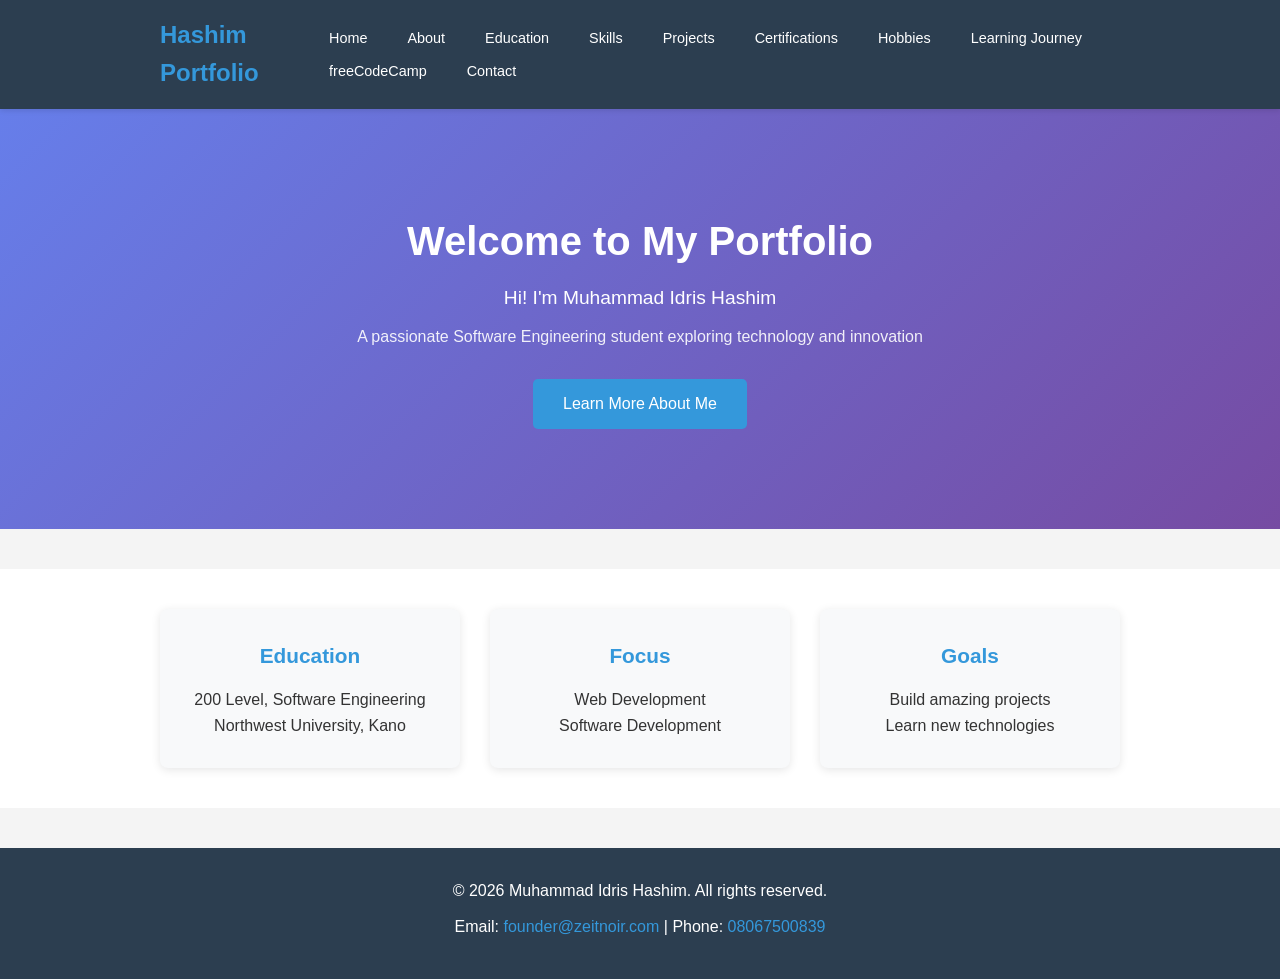
<file: index.html>
<!DOCTYPE html>
<html lang="en">
<head>
    <meta charset="UTF-8">
    <meta name="viewport" content="width=device-width, initial-scale=1.0">
    <title>Muhammad Idris Hashim - Personal Portfolio</title>
    <link rel="stylesheet" href="styles.css">
</head>
<body>
    <!-- Navigation Bar -->
    <nav class="navbar">
        <div class="container">
            <div class="logo">Hashim Portfolio</div>
            <ul class="nav-links">
                <li><a href="index.html">Home</a></li>
                <li><a href="about.html">About</a></li>
                <li><a href="education.html">Education</a></li>
                <li><a href="skills.html">Skills</a></li>
                <li><a href="projects.html">Projects</a></li>
                <li><a href="certifications.html">Certifications</a></li>
                <li><a href="hobbies.html">Hobbies</a></li>
                <li><a href="learning-journey.html">Learning Journey</a></li>
                <li><a href="freecodcamp.html">freeCodeCamp</a></li>
                <li><a href="contact.html">Contact</a></li>
            </ul>
        </div>
    </nav>

    <!-- Hero Section -->
    <section class="hero">
        <div class="container">
            <h1>Welcome to My Portfolio</h1>
            <p>Hi! I'm Muhammad Idris Hashim</p>
            <p class="subtitle">A passionate Software Engineering student exploring technology and innovation</p>
            <a href="about.html" class="btn">Learn More About Me</a>
        </div>
    </section>

    <!-- Quick Info Section -->
    <section class="quick-info">
        <div class="container">
            <div class="info-card">
                <h3>Education</h3>
                <p>200 Level, Software Engineering</p>
                <p>Northwest University, Kano</p>
            </div>
            <div class="info-card">
                <h3>Focus</h3>
                <p>Web Development</p>
                <p>Software Development</p>
            </div>
            <div class="info-card">
                <h3>Goals</h3>
                <p>Build amazing projects</p>
                <p>Learn new technologies</p>
            </div>
        </div>
    </section>

    <!-- Footer -->
    <footer>
        <div class="container">
            <p>&copy; 2026 Muhammad Idris Hashim. All rights reserved.</p>
            <p>Email: <a href="mailto:founder@zeitnoir.com">founder@zeitnoir.com</a> | Phone: <a href="tel:08067500839">08067500839</a></p>
        </div>
    </footer>
</body>
</html>
</file>
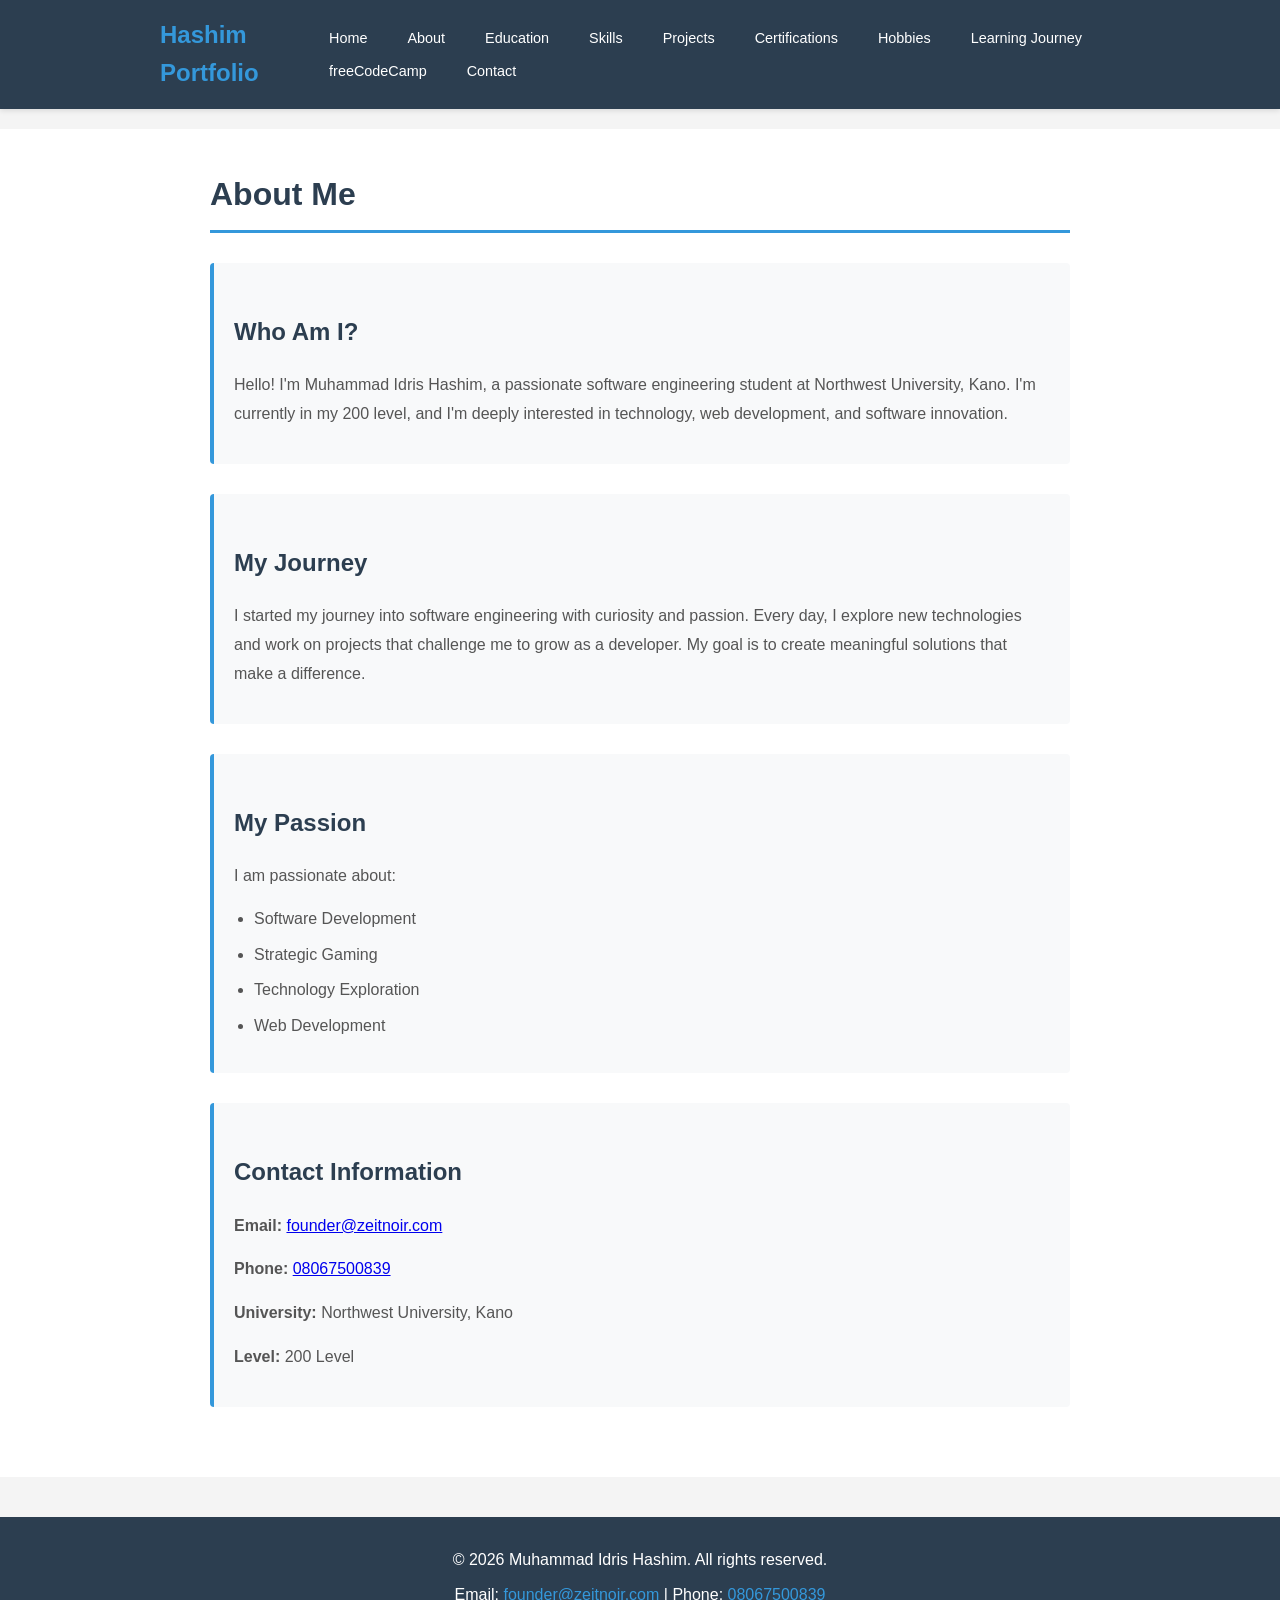
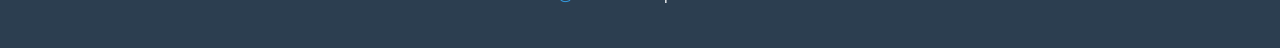
<file: about.html>
<!DOCTYPE html>
<html lang="en">
<head>
    <meta charset="UTF-8">
    <meta name="viewport" content="width=device-width, initial-scale=1.0">
    <title>About Me - Muhammad Idris Hashim</title>
    <link rel="stylesheet" href="styles.css">
</head>
<body>
    <!-- Navigation Bar -->
    <nav class="navbar">
        <div class="container">
            <div class="logo">Hashim Portfolio</div>
            <ul class="nav-links">
                <li><a href="index.html">Home</a></li>
                <li><a href="about.html">About</a></li>
                <li><a href="education.html">Education</a></li>
                <li><a href="skills.html">Skills</a></li>
                <li><a href="projects.html">Projects</a></li>
                <li><a href="certifications.html">Certifications</a></li>
                <li><a href="hobbies.html">Hobbies</a></li>
                <li><a href="learning-journey.html">Learning Journey</a></li>
                <li><a href="freecodcamp.html">freeCodeCamp</a></li>
                <li><a href="contact.html">Contact</a></li>
            </ul>
        </div>
    </nav>

    <!-- Main Content -->
    <section class="content">
        <div class="container">
            <h1>About Me</h1>
            
            <div class="about-section">
                <h2>Who Am I?</h2>
                <p>Hello! I'm Muhammad Idris Hashim, a passionate software engineering student at Northwest University, Kano. I'm currently in my 200 level, and I'm deeply interested in technology, web development, and software innovation.</p>
            </div>

            <div class="about-section">
                <h2>My Journey</h2>
                <p>I started my journey into software engineering with curiosity and passion. Every day, I explore new technologies and work on projects that challenge me to grow as a developer. My goal is to create meaningful solutions that make a difference.</p>
            </div>

            <div class="about-section">
                <h2>My Passion</h2>
                <p>I am passionate about:</p>
                <ul>
                    <li>Software Development</li>
                    <li>Strategic Gaming</li>
                    <li>Technology Exploration</li>
                    <li>Web Development</li>
                </ul>
            </div>

            <div class="about-section">
                <h2>Contact Information</h2>
                <p><strong>Email:</strong> <a href="mailto:founder@zeitnoir.com">founder@zeitnoir.com</a></p>
                <p><strong>Phone:</strong> <a href="tel:08067500839">08067500839</a></p>
                <p><strong>University:</strong> Northwest University, Kano</p>
                <p><strong>Level:</strong> 200 Level</p>
            </div>
        </div>
    </section>

    <!-- Footer -->
    <footer>
        <div class="container">
            <p>&copy; 2026 Muhammad Idris Hashim. All rights reserved.</p>
            <p>Email: <a href="mailto:founder@zeitnoir.com">founder@zeitnoir.com</a> | Phone: <a href="tel:08067500839">08067500839</a></p>
        </div>
    </footer>
</body>
</html>
</file>
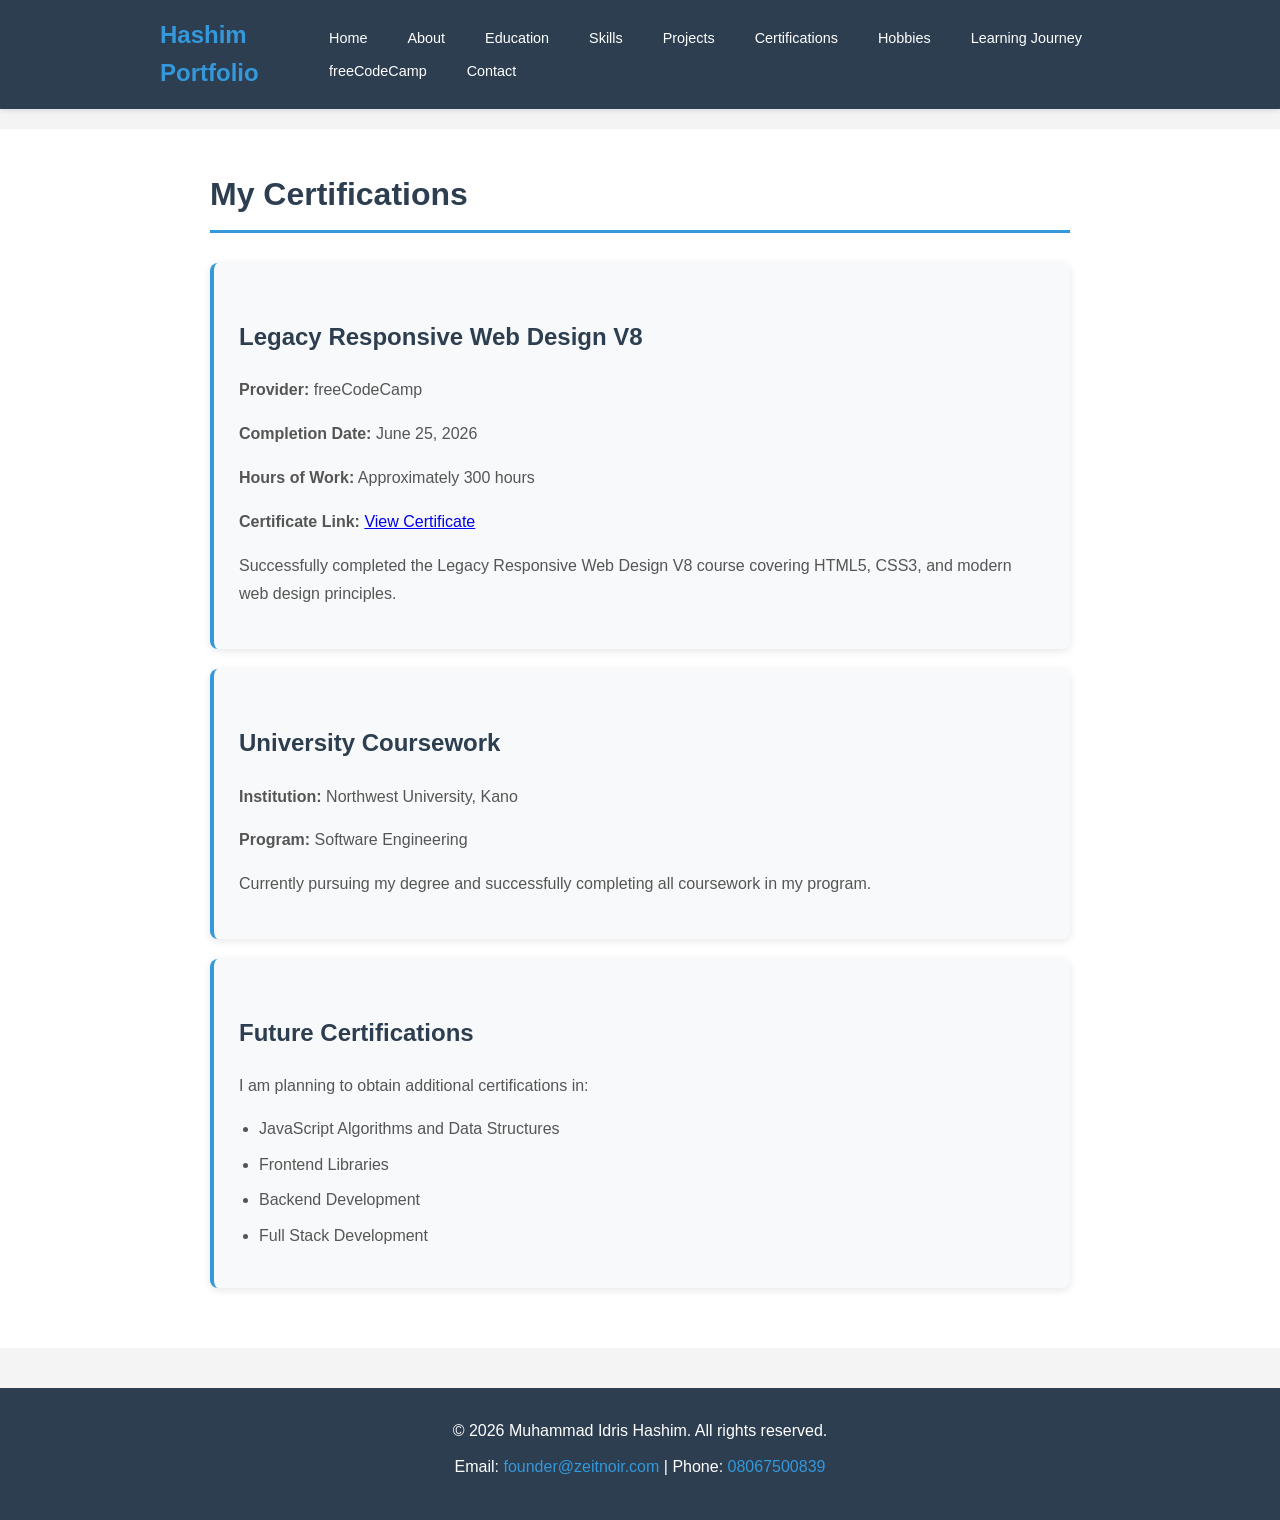
<file: certifications.html>
<!DOCTYPE html>
<html lang="en">
<head>
    <meta charset="UTF-8">
    <meta name="viewport" content="width=device-width, initial-scale=1.0">
    <title>Certifications - Muhammad Idris Hashim</title>
    <link rel="stylesheet" href="styles.css">
</head>
<body>
    <!-- Navigation Bar -->
    <nav class="navbar">
        <div class="container">
            <div class="logo">Hashim Portfolio</div>
            <ul class="nav-links">
                <li><a href="index.html">Home</a></li>
                <li><a href="about.html">About</a></li>
                <li><a href="education.html">Education</a></li>
                <li><a href="skills.html">Skills</a></li>
                <li><a href="projects.html">Projects</a></li>
                <li><a href="certifications.html">Certifications</a></li>
                <li><a href="hobbies.html">Hobbies</a></li>
                <li><a href="learning-journey.html">Learning Journey</a></li>
                <li><a href="freecodcamp.html">freeCodeCamp</a></li>
                <li><a href="contact.html">Contact</a></li>
            </ul>
        </div>
    </nav>

    <!-- Main Content -->
    <section class="content">
        <div class="container">
            <h1>My Certifications</h1>
            
            <div class="cert-card">
                <h2>Legacy Responsive Web Design V8</h2>
                <p><strong>Provider:</strong> freeCodeCamp</p>
                <p><strong>Completion Date:</strong> June 25, 2026</p>
                <p><strong>Hours of Work:</strong> Approximately 300 hours</p>
                <p><strong>Certificate Link:</strong> <a href="https://freecodecamp.org/certification/muhammad_hashim/responsive-web-design" target="_blank">View Certificate</a></p>
                <p>Successfully completed the Legacy Responsive Web Design V8 course covering HTML5, CSS3, and modern web design principles.</p>
            </div>

            <div class="cert-card">
                <h2>University Coursework</h2>
                <p><strong>Institution:</strong> Northwest University, Kano</p>
                <p><strong>Program:</strong> Software Engineering</p>
                <p>Currently pursuing my degree and successfully completing all coursework in my program.</p>
            </div>

            <div class="cert-card">
                <h2>Future Certifications</h2>
                <p>I am planning to obtain additional certifications in:</p>
                <ul>
                    <li>JavaScript Algorithms and Data Structures</li>
                    <li>Frontend Libraries</li>
                    <li>Backend Development</li>
                    <li>Full Stack Development</li>
                </ul>
            </div>
        </div>
    </section>

    <!-- Footer -->
    <footer>
        <div class="container">
            <p>&copy; 2026 Muhammad Idris Hashim. All rights reserved.</p>
            <p>Email: <a href="mailto:founder@zeitnoir.com">founder@zeitnoir.com</a> | Phone: <a href="tel:08067500839">08067500839</a></p>
        </div>
    </footer>
</body>
</html>
</file>
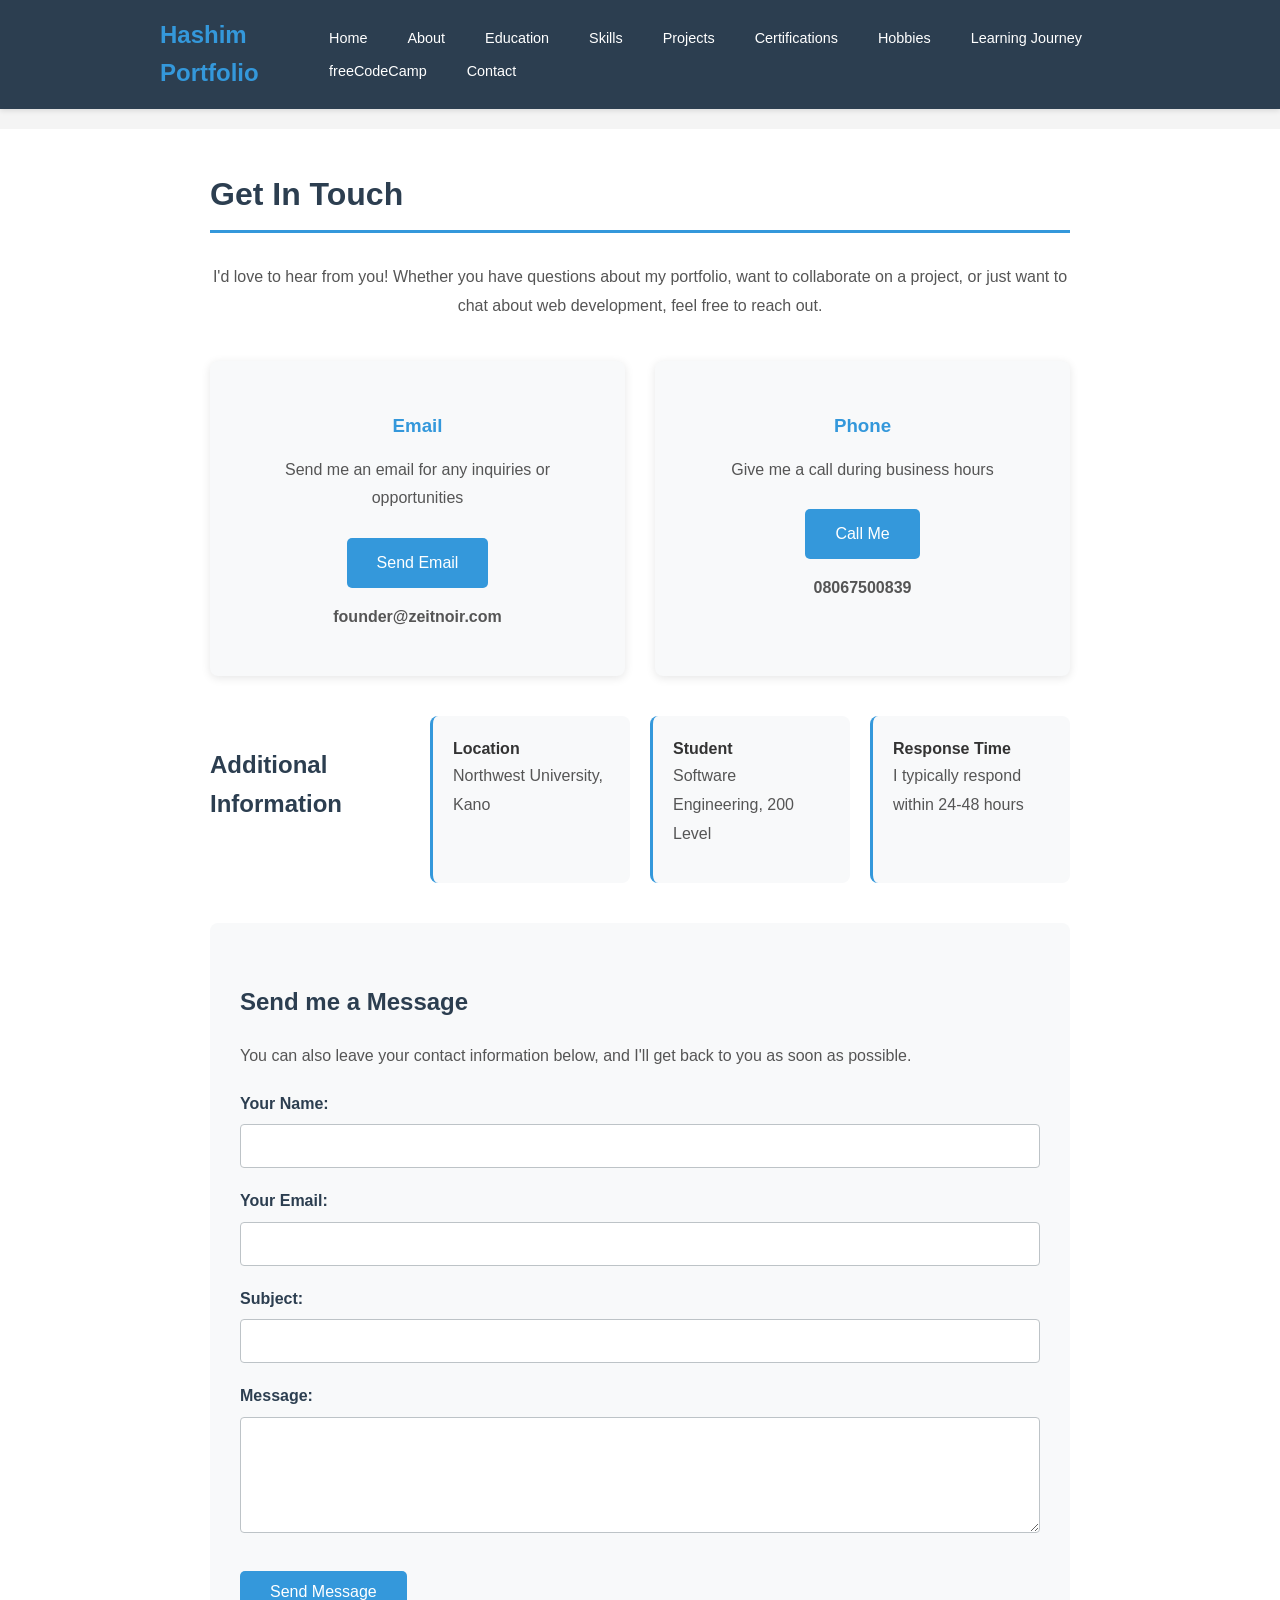
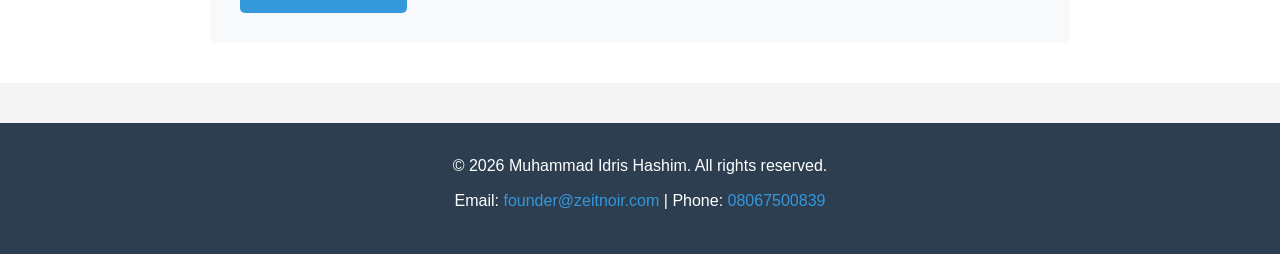
<file: contact.html>
<!DOCTYPE html>
<html lang="en">
<head>
    <meta charset="UTF-8">
    <meta name="viewport" content="width=device-width, initial-scale=1.0">
    <title>Contact Me - Muhammad Idris Hashim</title>
    <link rel="stylesheet" href="styles.css">
</head>
<body>
    <!-- Navigation Bar -->
    <nav class="navbar">
        <div class="container">
            <div class="logo">Hashim Portfolio</div>
            <ul class="nav-links">
                <li><a href="index.html">Home</a></li>
                <li><a href="about.html">About</a></li>
                <li><a href="education.html">Education</a></li>
                <li><a href="skills.html">Skills</a></li>
                <li><a href="projects.html">Projects</a></li>
                <li><a href="certifications.html">Certifications</a></li>
                <li><a href="hobbies.html">Hobbies</a></li>
                <li><a href="learning-journey.html">Learning Journey</a></li>
                <li><a href="freecodcamp.html">freeCodeCamp</a></li>
                <li><a href="contact.html">Contact</a></li>
            </ul>
        </div>
    </nav>

    <!-- Main Content -->
    <section class="content">
        <div class="container">
            <h1>Get In Touch</h1>
            
            <div class="contact-intro">
                <p>I'd love to hear from you! Whether you have questions about my portfolio, want to collaborate on a project, or just want to chat about web development, feel free to reach out.</p>
            </div>

            <div class="contact-methods">
                <div class="contact-method">
                    <h3>Email</h3>
                    <p>Send me an email for any inquiries or opportunities</p>
                    <a href="mailto:founder@zeitnoir.com" class="btn">Send Email</a>
                    <p class="contact-detail">founder@zeitnoir.com</p>
                </div>

                <div class="contact-method">
                    <h3>Phone</h3>
                    <p>Give me a call during business hours</p>
                    <a href="tel:08067500839" class="btn">Call Me</a>
                    <p class="contact-detail">08067500839</p>
                </div>
            </div>

            <div class="contact-info">
                <h2>Additional Information</h2>
                <div class="info-item">
                    <h4>Location</h4>
                    <p>Northwest University, Kano</p>
                </div>
                <div class="info-item">
                    <h4>Student</h4>
                    <p>Software Engineering, 200 Level</p>
                </div>
                <div class="info-item">
                    <h4>Response Time</h4>
                    <p>I typically respond within 24-48 hours</p>
                </div>
            </div>

            <div class="contact-form-section">
                <h2>Send me a Message</h2>
                <p>You can also leave your contact information below, and I'll get back to you as soon as possible.</p>
                <form class="contact-form">
                    <div class="form-group">
                        <label for="name">Your Name:</label>
                        <input type="text" id="name" name="name" required>
                    </div>
                    
                    <div class="form-group">
                        <label for="email">Your Email:</label>
                        <input type="email" id="email" name="email" required>
                    </div>
                    
                    <div class="form-group">
                        <label for="subject">Subject:</label>
                        <input type="text" id="subject" name="subject" required>
                    </div>
                    
                    <div class="form-group">
                        <label for="message">Message:</label>
                        <textarea id="message" name="message" rows="5" required></textarea>
                    </div>
                    
                    <button type="submit" class="btn">Send Message</button>
                </form>
            </div>
        </div>
    </section>

    <!-- Footer -->
    <footer>
        <div class="container">
            <p>&copy; 2026 Muhammad Idris Hashim. All rights reserved.</p>
            <p>Email: <a href="mailto:founder@zeitnoir.com">founder@zeitnoir.com</a> | Phone: <a href="tel:08067500839">08067500839</a></p>
        </div>
    </footer>
</body>
</html>
</file>
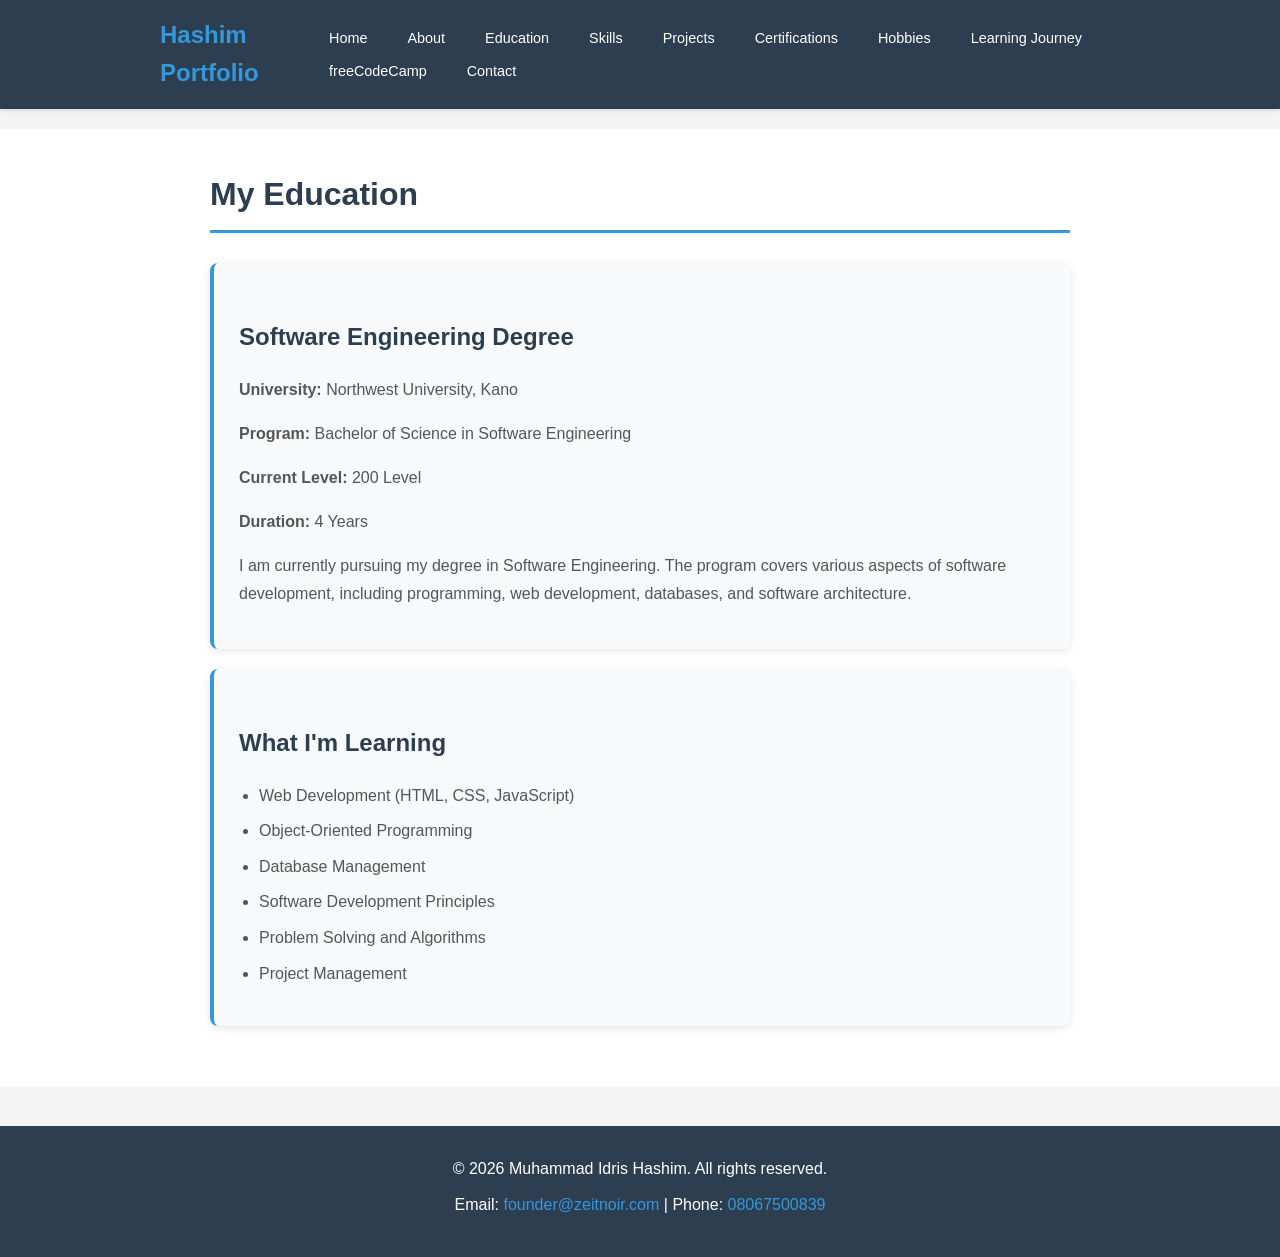
<file: education.html>
<!DOCTYPE html>
<html lang="en">
<head>
    <meta charset="UTF-8">
    <meta name="viewport" content="width=device-width, initial-scale=1.0">
    <title>Education - Muhammad Idris Hashim</title>
    <link rel="stylesheet" href="styles.css">
</head>
<body>
    <!-- Navigation Bar -->
    <nav class="navbar">
        <div class="container">
            <div class="logo">Hashim Portfolio</div>
            <ul class="nav-links">
                <li><a href="index.html">Home</a></li>
                <li><a href="about.html">About</a></li>
                <li><a href="education.html">Education</a></li>
                <li><a href="skills.html">Skills</a></li>
                <li><a href="projects.html">Projects</a></li>
                <li><a href="certifications.html">Certifications</a></li>
                <li><a href="hobbies.html">Hobbies</a></li>
                <li><a href="learning-journey.html">Learning Journey</a></li>
                <li><a href="freecodcamp.html">freeCodeCamp</a></li>
                <li><a href="contact.html">Contact</a></li>
            </ul>
        </div>
    </nav>

    <!-- Main Content -->
    <section class="content">
        <div class="container">
            <h1>My Education</h1>
            
            <div class="education-card">
                <h2>Software Engineering Degree</h2>
                <p><strong>University:</strong> Northwest University, Kano</p>
                <p><strong>Program:</strong> Bachelor of Science in Software Engineering</p>
                <p><strong>Current Level:</strong> 200 Level</p>
                <p><strong>Duration:</strong> 4 Years</p>
                <p class="description">I am currently pursuing my degree in Software Engineering. The program covers various aspects of software development, including programming, web development, databases, and software architecture.</p>
            </div>

            <div class="education-card">
                <h2>What I'm Learning</h2>
                <ul>
                    <li>Web Development (HTML, CSS, JavaScript)</li>
                    <li>Object-Oriented Programming</li>
                    <li>Database Management</li>
                    <li>Software Development Principles</li>
                    <li>Problem Solving and Algorithms</li>
                    <li>Project Management</li>
                </ul>
            </div>
        </div>
    </section>

    <!-- Footer -->
    <footer>
        <div class="container">
            <p>&copy; 2026 Muhammad Idris Hashim. All rights reserved.</p>
            <p>Email: <a href="mailto:founder@zeitnoir.com">founder@zeitnoir.com</a> | Phone: <a href="tel:08067500839">08067500839</a></p>
        </div>
    </footer>
</body>
</html>
</file>
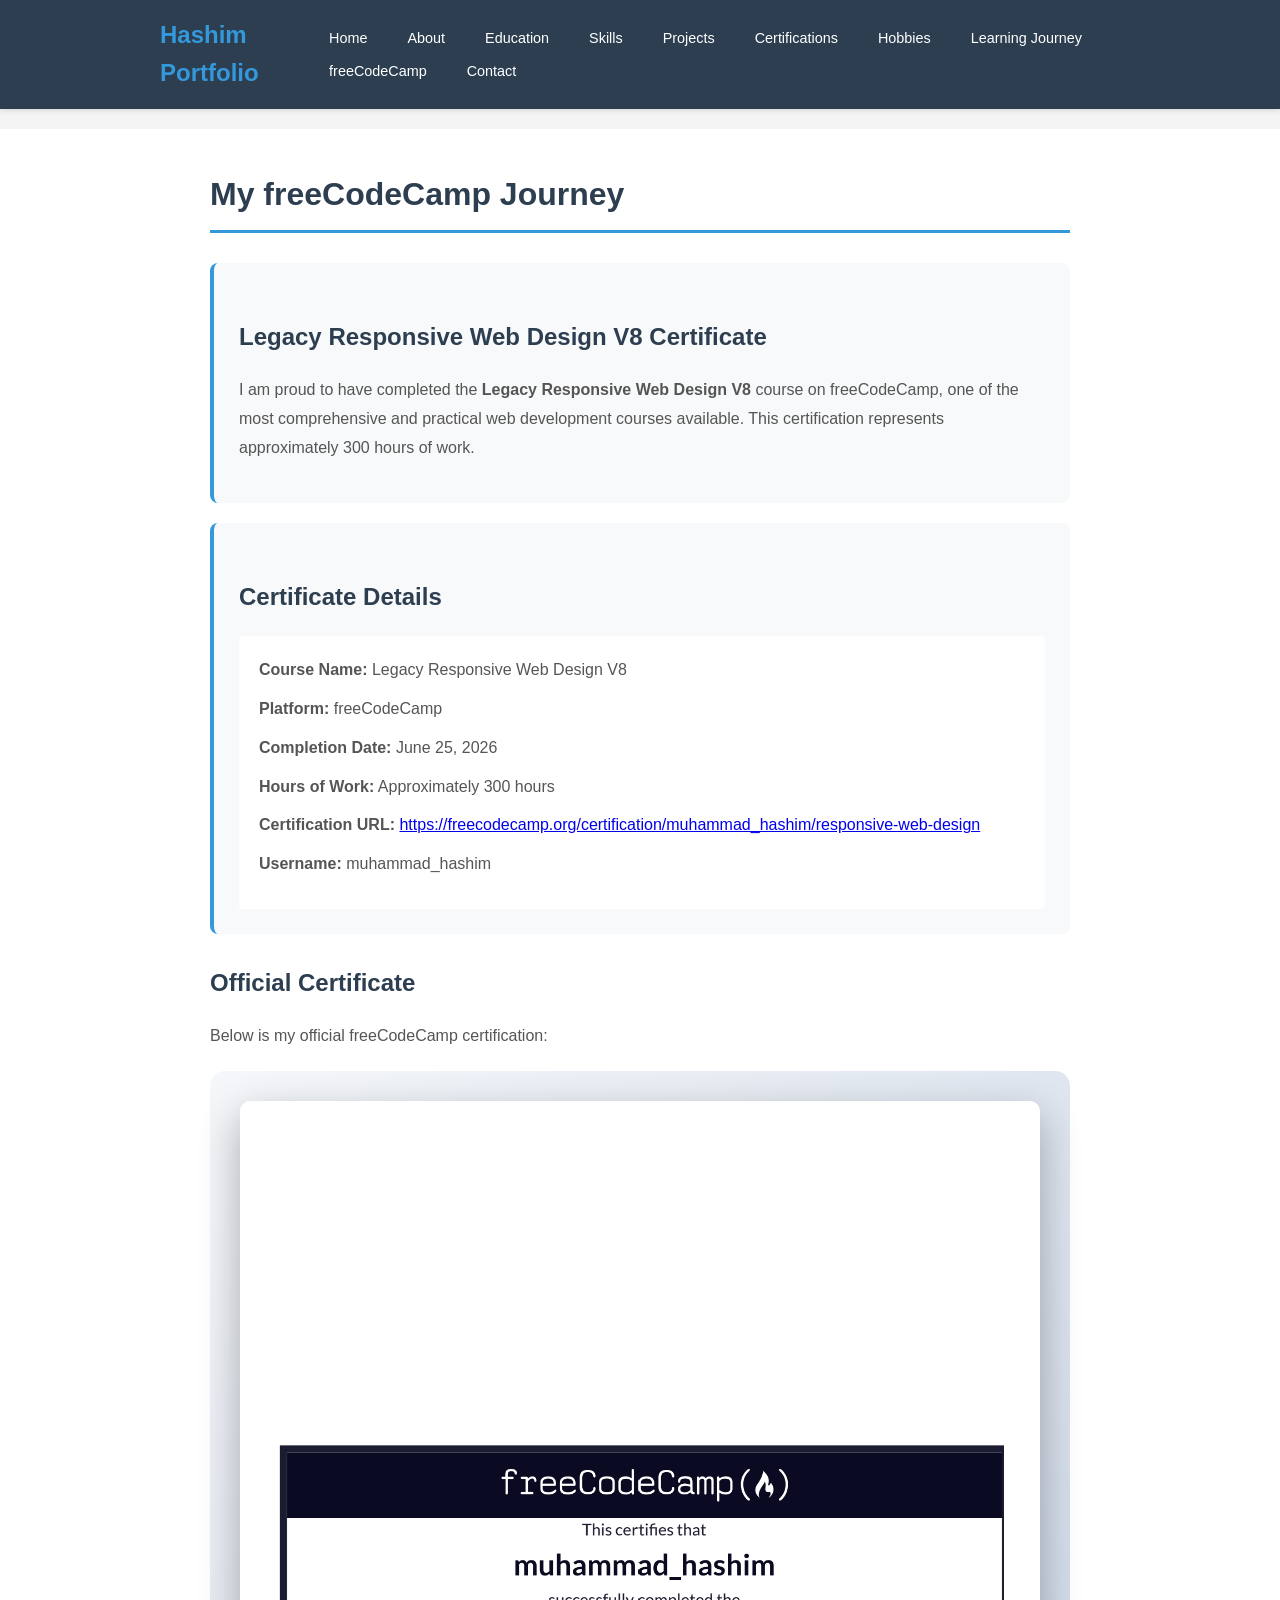
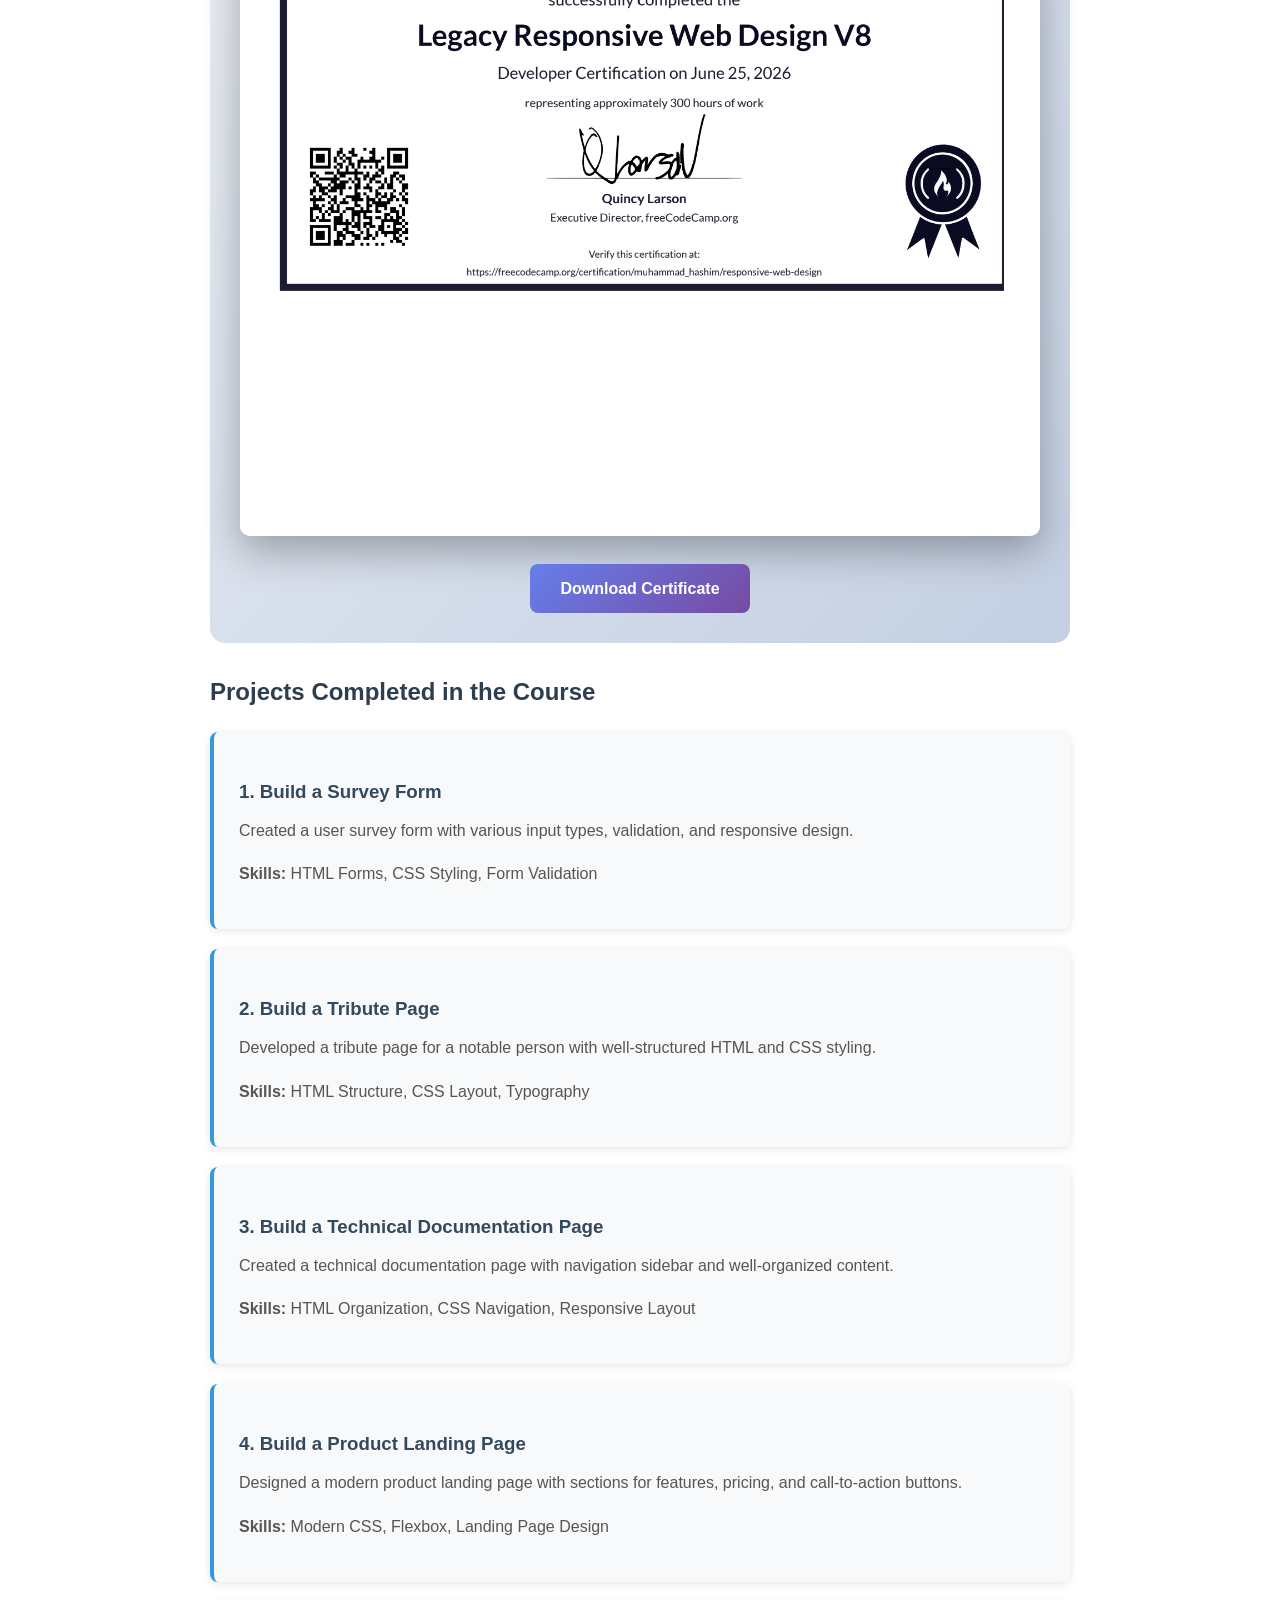
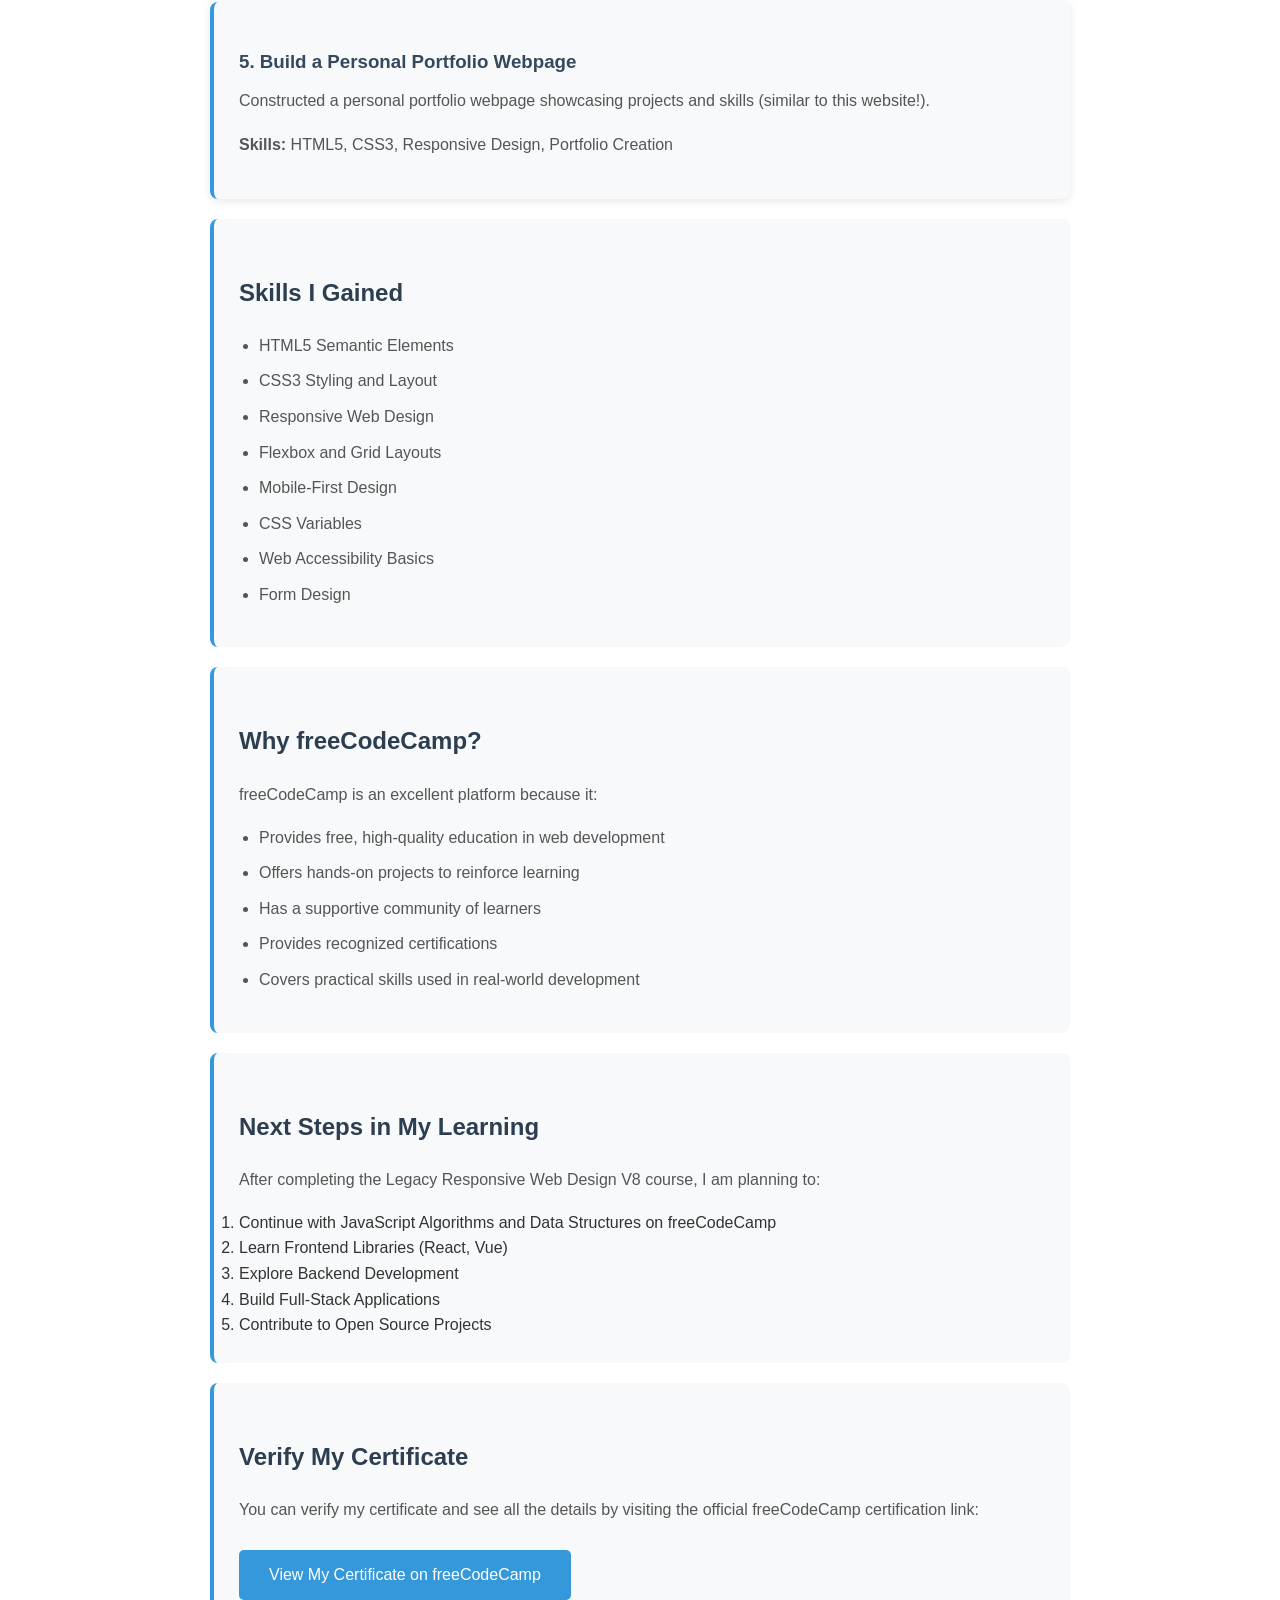
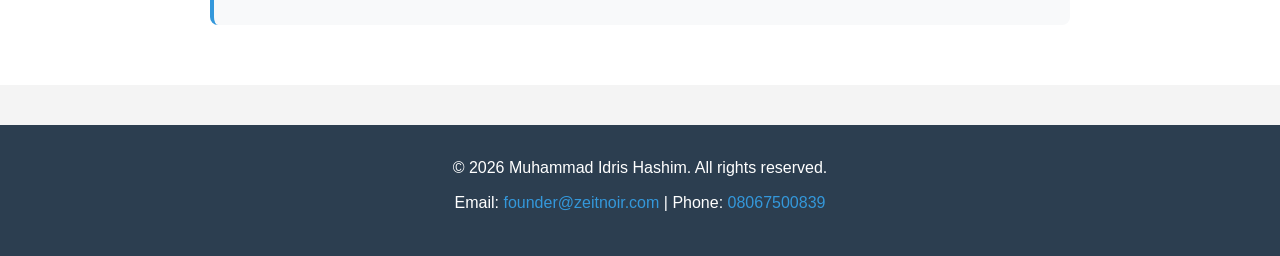
<file: freecodcamp.html>
<!DOCTYPE html>
<html lang="en">
<head>
    <meta charset="UTF-8">
    <meta name="viewport" content="width=device-width, initial-scale=1.0">
    <title>freeCodeCamp Certificate - Muhammad Idris Hashim</title>
    <link rel="stylesheet" href="styles.css">
    <style>
        .certificate-wrapper {
            background: linear-gradient(135deg, #f5f7fa 0%, #c3cfe2 100%);
            padding: 30px;
            border-radius: 15px;
            margin: 20px 0;
            text-align: center;
        }

        .certificate-image {
            max-width: 100%;
            height: auto;
            border-radius: 10px;
            box-shadow: 0 15px 40px rgba(0, 0, 0, 0.3);
            transition: transform 0.3s ease;
        }

        .certificate-image:hover {
            transform: scale(1.02);
        }

        .certificate-download {
            margin-top: 20px;
        }

        .download-btn {
            display: inline-block;
            padding: 12px 30px;
            background: linear-gradient(135deg, #667eea 0%, #764ba2 100%);
            color: white;
            text-decoration: none;
            border-radius: 8px;
            font-weight: 600;
            transition: all 0.3s ease;
        }

        .download-btn:hover {
            transform: translateY(-2px);
            box-shadow: 0 5px 15px rgba(102, 126, 234, 0.4);
        }
    </style>
</head>
<body>
    <!-- Navigation Bar -->
    <nav class="navbar">
        <div class="container">
            <div class="logo">Hashim Portfolio</div>
            <ul class="nav-links">
                <li><a href="index.html">Home</a></li>
                <li><a href="about.html">About</a></li>
                <li><a href="education.html">Education</a></li>
                <li><a href="skills.html">Skills</a></li>
                <li><a href="projects.html">Projects</a></li>
                <li><a href="certifications.html">Certifications</a></li>
                <li><a href="hobbies.html">Hobbies</a></li>
                <li><a href="learning-journey.html">Learning Journey</a></li>
                <li><a href="freecodcamp.html">freeCodeCamp</a></li>
                <li><a href="contact.html">Contact</a></li>
            </ul>
        </div>
    </nav>

    <!-- Main Content -->
    <section class="content">
        <div class="container">
            <h1>My freeCodeCamp Journey</h1>
            
            <div class="freecodecamp-intro">
                <h2>Legacy Responsive Web Design V8 Certificate</h2>
                <p>I am proud to have completed the <strong>Legacy Responsive Web Design V8</strong> course on freeCodeCamp, one of the most comprehensive and practical web development courses available. This certification represents approximately 300 hours of work.</p>
            </div>

            <div class="certificate-section">
                <h2>Certificate Details</h2>
                <div class="cert-details">
                    <p><strong>Course Name:</strong> Legacy Responsive Web Design V8</p>
                    <p><strong>Platform:</strong> freeCodeCamp</p>
                    <p><strong>Completion Date:</strong> June 25, 2026</p>
                    <p><strong>Hours of Work:</strong> Approximately 300 hours</p>
                    <p><strong>Certification URL:</strong> <a href="https://freecodecamp.org/certification/muhammad_hashim/responsive-web-design" target="_blank">https://freecodecamp.org/certification/muhammad_hashim/responsive-web-design</a></p>
                    <p><strong>Username:</strong> muhammad_hashim</p>
                </div>
            </div>

            <div class="certificate-image-section">
                <h2>Official Certificate</h2>
                <p>Below is my official freeCodeCamp certification:</p>
                <div class="certificate-wrapper">
                    <img src="certificate.jpg" alt="freeCodeCamp Legacy Responsive Web Design V8 Developer Certificate" class="certificate-image">
                    <div class="certificate-download">
                        <a href="certificate.jpg" download="Muhammad_Idris_Hashim_freeCodeCamp_Certificate.jpg" class="download-btn">Download Certificate</a>
                    </div>
                </div>
            </div>

            <div class="projects-completed">
                <h2>Projects Completed in the Course</h2>
                
                <div class="course-project">
                    <h3>1. Build a Survey Form</h3>
                    <p>Created a user survey form with various input types, validation, and responsive design.</p>
                    <p><strong>Skills:</strong> HTML Forms, CSS Styling, Form Validation</p>
                </div>

                <div class="course-project">
                    <h3>2. Build a Tribute Page</h3>
                    <p>Developed a tribute page for a notable person with well-structured HTML and CSS styling.</p>
                    <p><strong>Skills:</strong> HTML Structure, CSS Layout, Typography</p>
                </div>

                <div class="course-project">
                    <h3>3. Build a Technical Documentation Page</h3>
                    <p>Created a technical documentation page with navigation sidebar and well-organized content.</p>
                    <p><strong>Skills:</strong> HTML Organization, CSS Navigation, Responsive Layout</p>
                </div>

                <div class="course-project">
                    <h3>4. Build a Product Landing Page</h3>
                    <p>Designed a modern product landing page with sections for features, pricing, and call-to-action buttons.</p>
                    <p><strong>Skills:</strong> Modern CSS, Flexbox, Landing Page Design</p>
                </div>

                <div class="course-project">
                    <h3>5. Build a Personal Portfolio Webpage</h3>
                    <p>Constructed a personal portfolio webpage showcasing projects and skills (similar to this website!).</p>
                    <p><strong>Skills:</strong> HTML5, CSS3, Responsive Design, Portfolio Creation</p>
                </div>
            </div>

            <div class="skills-gained">
                <h2>Skills I Gained</h2>
                <ul>
                    <li>HTML5 Semantic Elements</li>
                    <li>CSS3 Styling and Layout</li>
                    <li>Responsive Web Design</li>
                    <li>Flexbox and Grid Layouts</li>
                    <li>Mobile-First Design</li>
                    <li>CSS Variables</li>
                    <li>Web Accessibility Basics</li>
                    <li>Form Design</li>
                </ul>
            </div>

            <div class="why-freecodecamp">
                <h2>Why freeCodeCamp?</h2>
                <p>freeCodeCamp is an excellent platform because it:</p>
                <ul>
                    <li>Provides free, high-quality education in web development</li>
                    <li>Offers hands-on projects to reinforce learning</li>
                    <li>Has a supportive community of learners</li>
                    <li>Provides recognized certifications</li>
                    <li>Covers practical skills used in real-world development</li>
                </ul>
            </div>

            <div class="next-steps">
                <h2>Next Steps in My Learning</h2>
                <p>After completing the Legacy Responsive Web Design V8 course, I am planning to:</p>
                <ol>
                    <li>Continue with JavaScript Algorithms and Data Structures on freeCodeCamp</li>
                    <li>Learn Frontend Libraries (React, Vue)</li>
                    <li>Explore Backend Development</li>
                    <li>Build Full-Stack Applications</li>
                    <li>Contribute to Open Source Projects</li>
                </ol>
            </div>

            <div class="certificate-view">
                <h2>Verify My Certificate</h2>
                <p>You can verify my certificate and see all the details by visiting the official freeCodeCamp certification link:</p>
                <a href="https://freecodecamp.org/certification/muhammad_hashim/responsive-web-design" target="_blank" class="btn">View My Certificate on freeCodeCamp</a>
            </div>
        </div>
    </section>

    <!-- Footer -->
    <footer>
        <div class="container">
            <p>&copy; 2026 Muhammad Idris Hashim. All rights reserved.</p>
            <p>Email: <a href="mailto:founder@zeitnoir.com">founder@zeitnoir.com</a> | Phone: <a href="tel:08067500839">08067500839</a></p>
        </div>
    </footer>
</body>
</html>
</file>
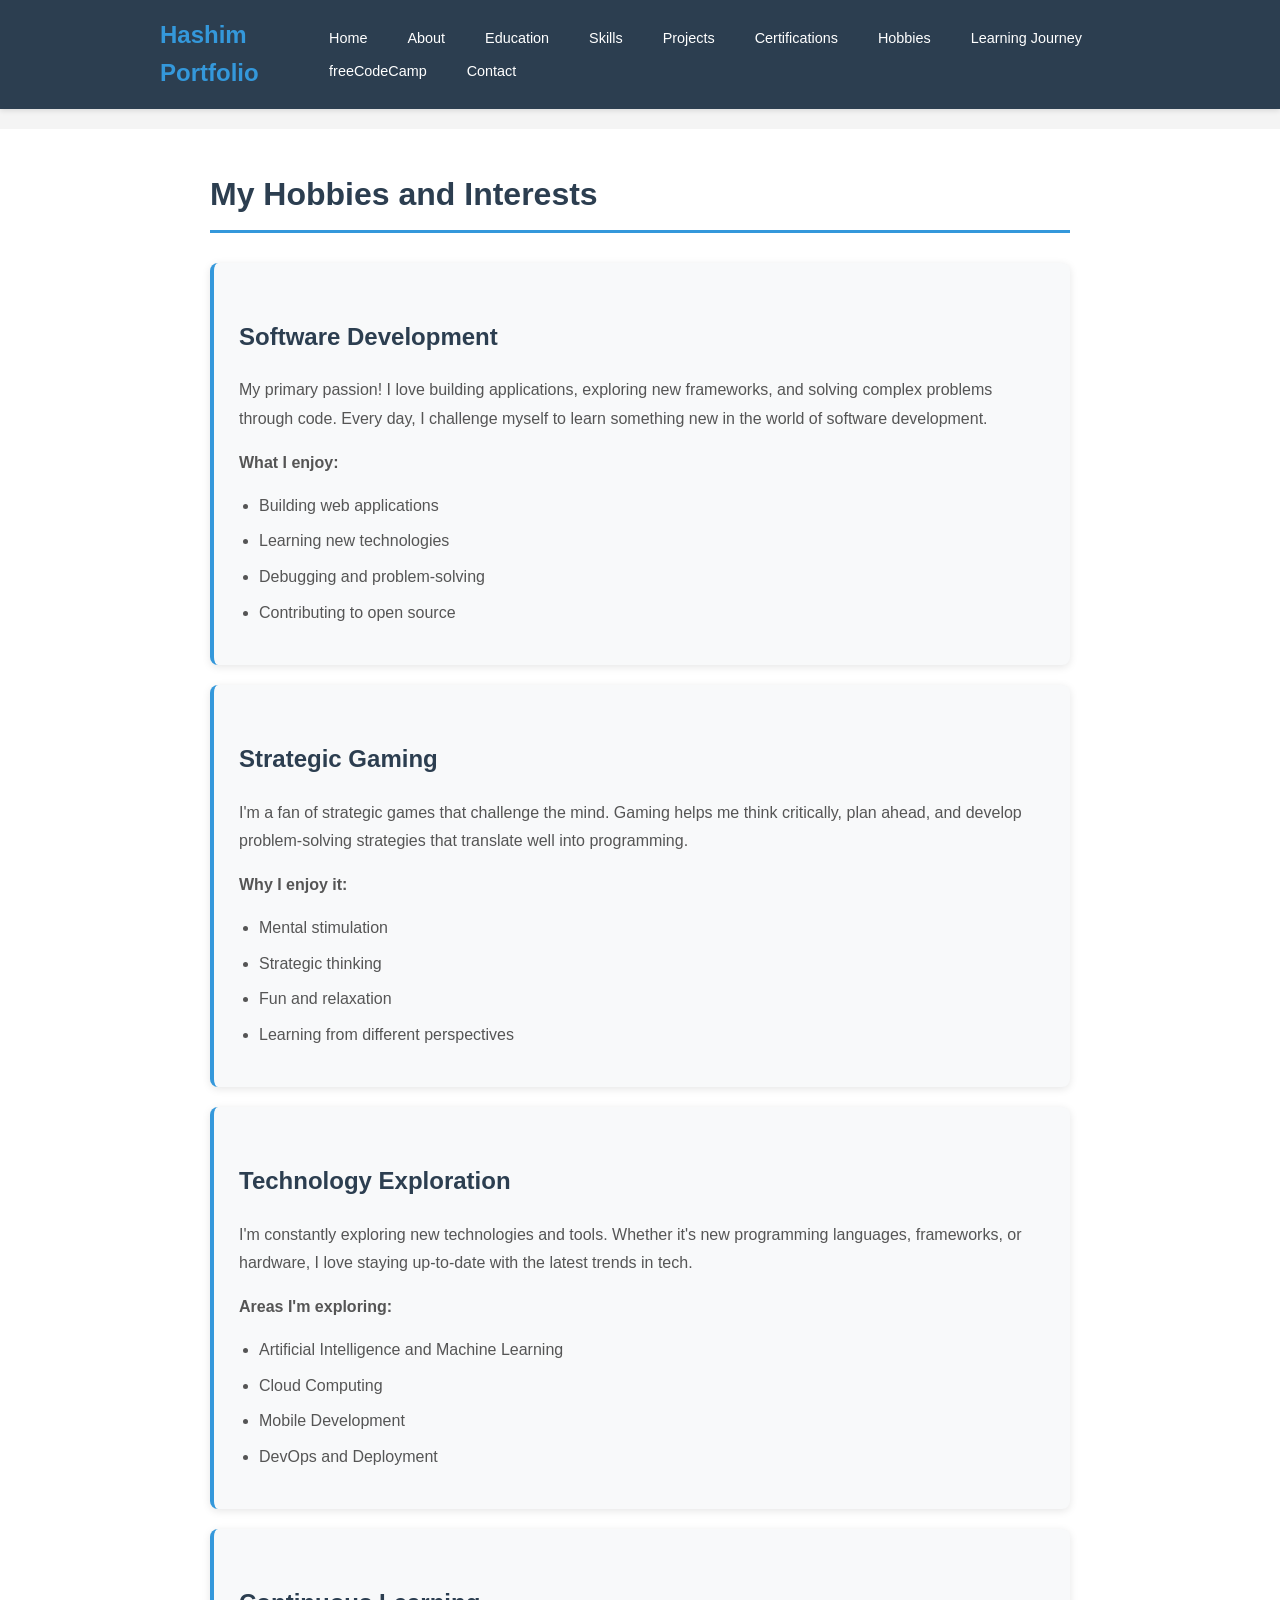
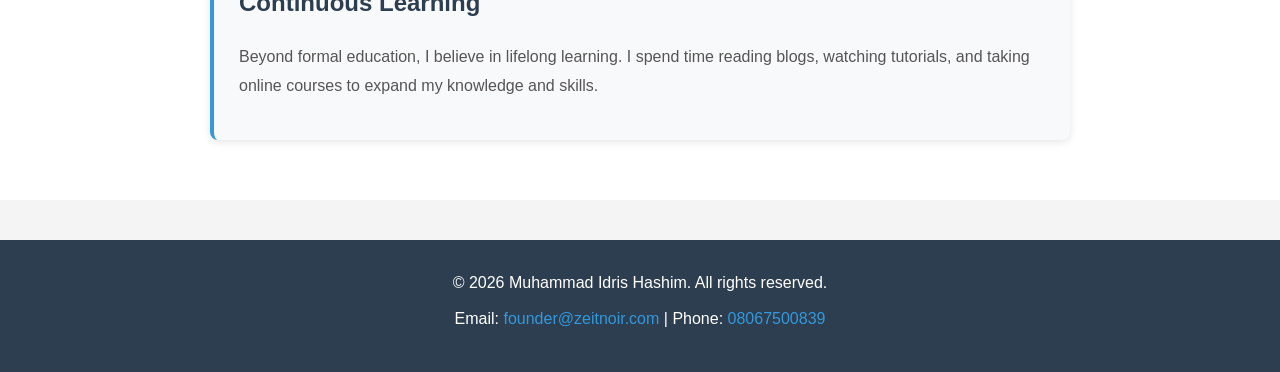
<file: hobbies.html>
<!DOCTYPE html>
<html lang="en">
<head>
    <meta charset="UTF-8">
    <meta name="viewport" content="width=device-width, initial-scale=1.0">
    <title>Hobbies - Muhammad Idris Hashim</title>
    <link rel="stylesheet" href="styles.css">
</head>
<body>
    <!-- Navigation Bar -->
    <nav class="navbar">
        <div class="container">
            <div class="logo">Hashim Portfolio</div>
            <ul class="nav-links">
                <li><a href="index.html">Home</a></li>
                <li><a href="about.html">About</a></li>
                <li><a href="education.html">Education</a></li>
                <li><a href="skills.html">Skills</a></li>
                <li><a href="projects.html">Projects</a></li>
                <li><a href="certifications.html">Certifications</a></li>
                <li><a href="hobbies.html">Hobbies</a></li>
                <li><a href="learning-journey.html">Learning Journey</a></li>
                <li><a href="freecodcamp.html">freeCodeCamp</a></li>
                <li><a href="contact.html">Contact</a></li>
            </ul>
        </div>
    </nav>

    <!-- Main Content -->
    <section class="content">
        <div class="container">
            <h1>My Hobbies and Interests</h1>
            
            <div class="hobby-card">
                <h2>Software Development</h2>
                <p>My primary passion! I love building applications, exploring new frameworks, and solving complex problems through code. Every day, I challenge myself to learn something new in the world of software development.</p>
                <p><strong>What I enjoy:</strong></p>
                <ul>
                    <li>Building web applications</li>
                    <li>Learning new technologies</li>
                    <li>Debugging and problem-solving</li>
                    <li>Contributing to open source</li>
                </ul>
            </div>

            <div class="hobby-card">
                <h2>Strategic Gaming</h2>
                <p>I'm a fan of strategic games that challenge the mind. Gaming helps me think critically, plan ahead, and develop problem-solving strategies that translate well into programming.</p>
                <p><strong>Why I enjoy it:</strong></p>
                <ul>
                    <li>Mental stimulation</li>
                    <li>Strategic thinking</li>
                    <li>Fun and relaxation</li>
                    <li>Learning from different perspectives</li>
                </ul>
            </div>

            <div class="hobby-card">
                <h2>Technology Exploration</h2>
                <p>I'm constantly exploring new technologies and tools. Whether it's new programming languages, frameworks, or hardware, I love staying up-to-date with the latest trends in tech.</p>
                <p><strong>Areas I'm exploring:</strong></p>
                <ul>
                    <li>Artificial Intelligence and Machine Learning</li>
                    <li>Cloud Computing</li>
                    <li>Mobile Development</li>
                    <li>DevOps and Deployment</li>
                </ul>
            </div>

            <div class="hobby-card">
                <h2>Continuous Learning</h2>
                <p>Beyond formal education, I believe in lifelong learning. I spend time reading blogs, watching tutorials, and taking online courses to expand my knowledge and skills.</p>
            </div>
        </div>
    </section>

    <!-- Footer -->
    <footer>
        <div class="container">
            <p>&copy; 2026 Muhammad Idris Hashim. All rights reserved.</p>
            <p>Email: <a href="mailto:founder@zeitnoir.com">founder@zeitnoir.com</a> | Phone: <a href="tel:08067500839">08067500839</a></p>
        </div>
    </footer>
</body>
</html>
</file>
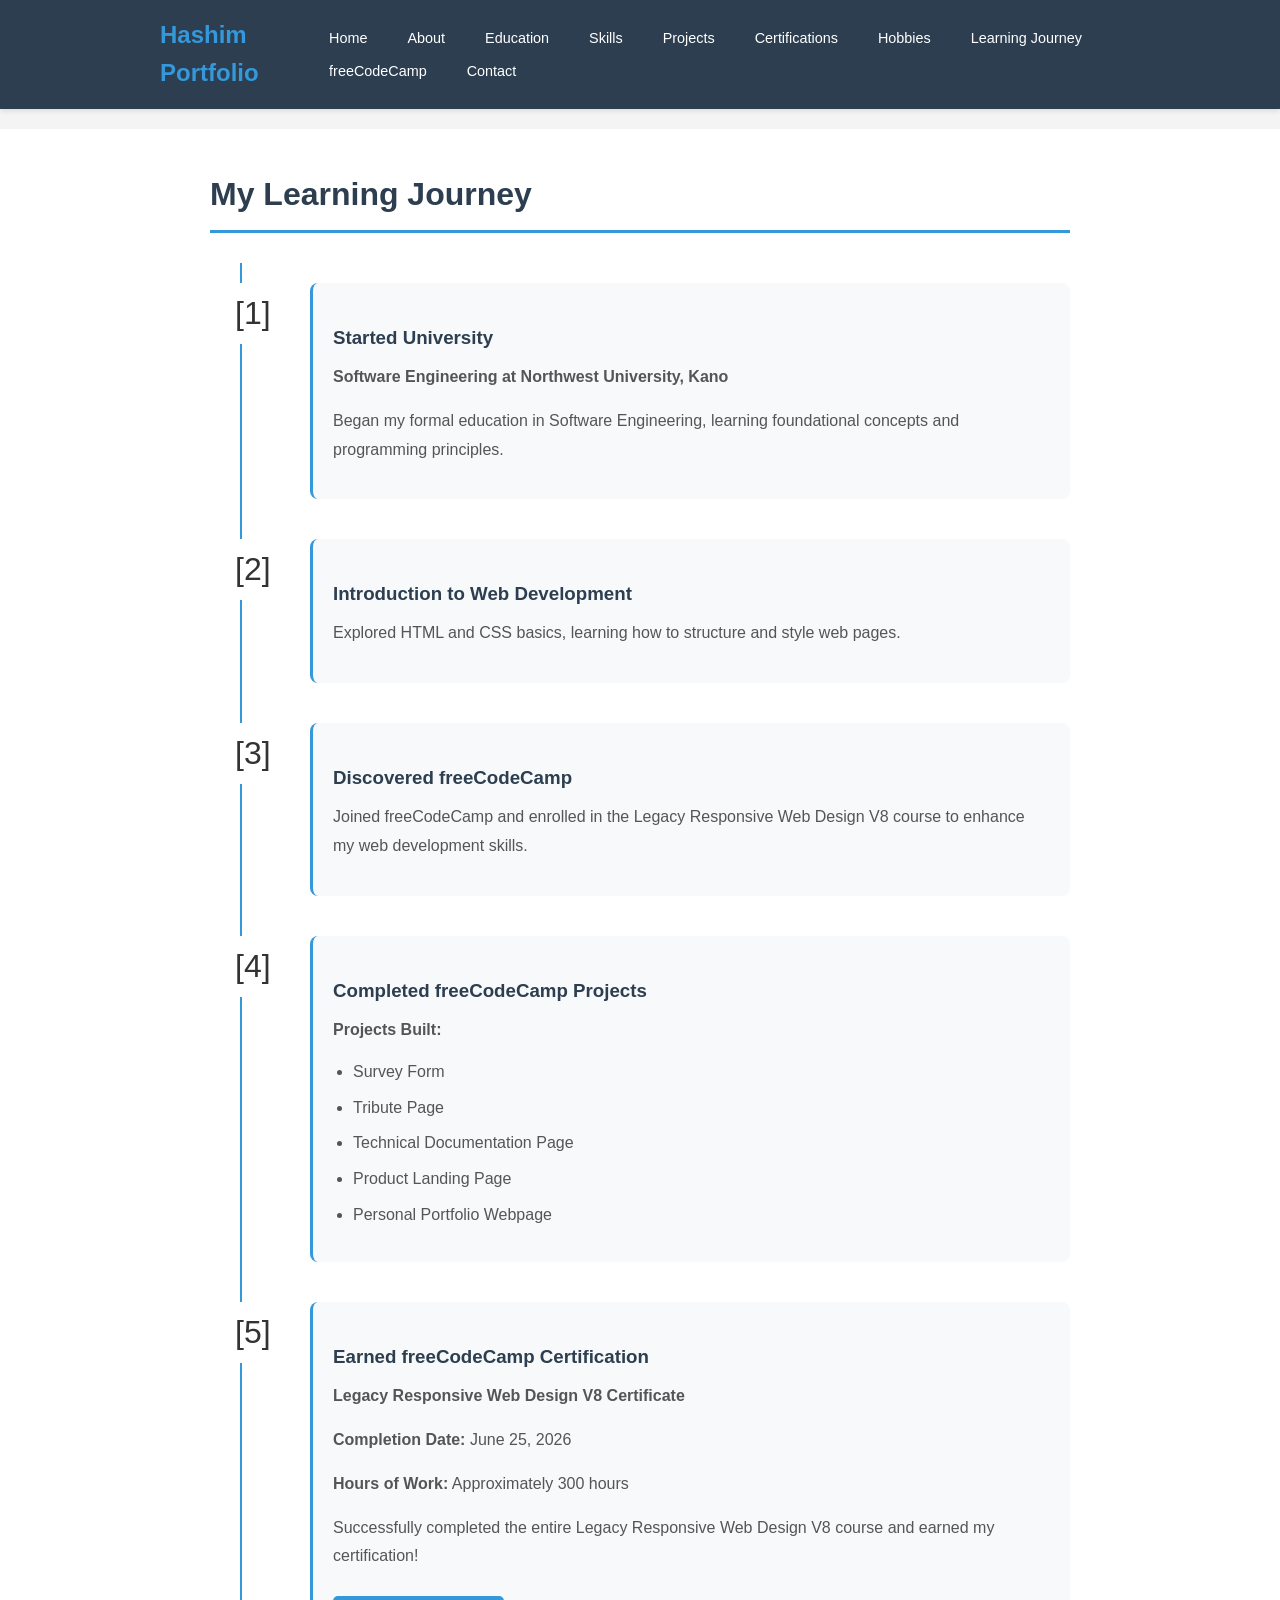
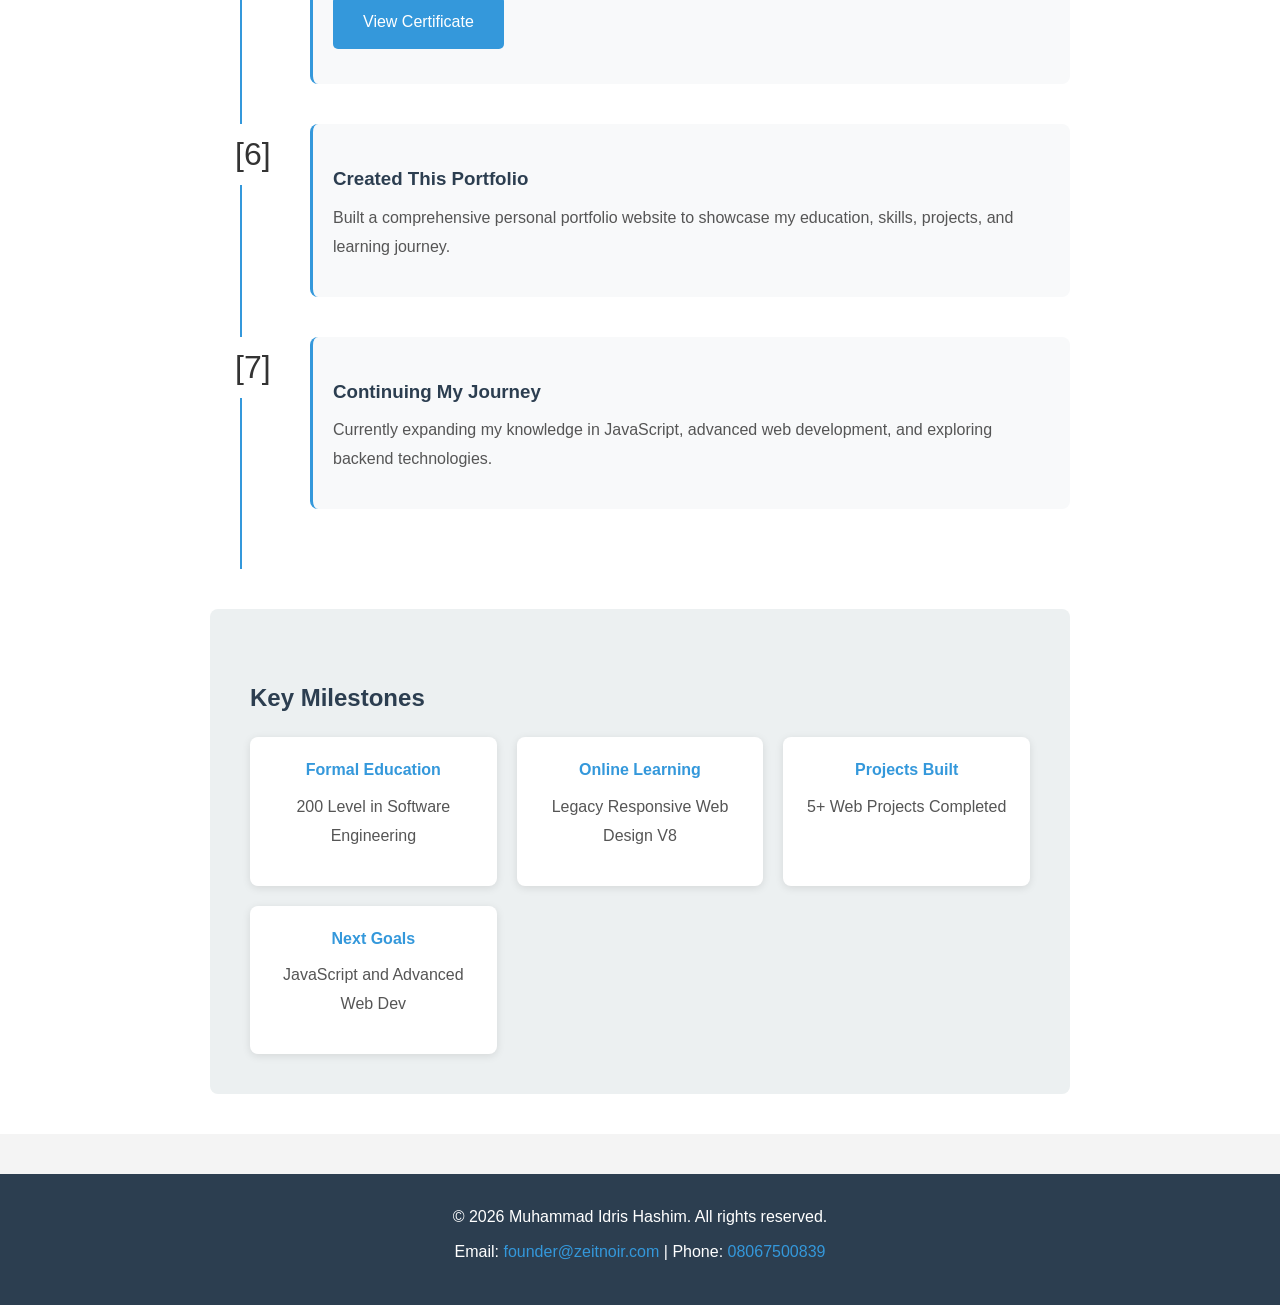
<file: learning-journey.html>
<!DOCTYPE html>
<html lang="en">
<head>
    <meta charset="UTF-8">
    <meta name="viewport" content="width=device-width, initial-scale=1.0">
    <title>Learning Journey - Muhammad Idris Hashim</title>
    <link rel="stylesheet" href="styles.css">
</head>
<body>
    <!-- Navigation Bar -->
    <nav class="navbar">
        <div class="container">
            <div class="logo">Hashim Portfolio</div>
            <ul class="nav-links">
                <li><a href="index.html">Home</a></li>
                <li><a href="about.html">About</a></li>
                <li><a href="education.html">Education</a></li>
                <li><a href="skills.html">Skills</a></li>
                <li><a href="projects.html">Projects</a></li>
                <li><a href="certifications.html">Certifications</a></li>
                <li><a href="hobbies.html">Hobbies</a></li>
                <li><a href="learning-journey.html">Learning Journey</a></li>
                <li><a href="freecodcamp.html">freeCodeCamp</a></li>
                <li><a href="contact.html">Contact</a></li>
            </ul>
        </div>
    </nav>

    <!-- Main Content -->
    <section class="content">
        <div class="container">
            <h1>My Learning Journey</h1>
            
            <div class="timeline">
                <div class="timeline-item">
                    <div class="timeline-marker">[1]</div>
                    <div class="timeline-content">
                        <h3>Started University</h3>
                        <p><strong>Software Engineering at Northwest University, Kano</strong></p>
                        <p>Began my formal education in Software Engineering, learning foundational concepts and programming principles.</p>
                    </div>
                </div>

                <div class="timeline-item">
                    <div class="timeline-marker">[2]</div>
                    <div class="timeline-content">
                        <h3>Introduction to Web Development</h3>
                        <p>Explored HTML and CSS basics, learning how to structure and style web pages.</p>
                    </div>
                </div>

                <div class="timeline-item">
                    <div class="timeline-marker">[3]</div>
                    <div class="timeline-content">
                        <h3>Discovered freeCodeCamp</h3>
                        <p>Joined freeCodeCamp and enrolled in the Legacy Responsive Web Design V8 course to enhance my web development skills.</p>
                    </div>
                </div>

                <div class="timeline-item">
                    <div class="timeline-marker">[4]</div>
                    <div class="timeline-content">
                        <h3>Completed freeCodeCamp Projects</h3>
                        <p><strong>Projects Built:</strong></p>
                        <ul>
                            <li>Survey Form</li>
                            <li>Tribute Page</li>
                            <li>Technical Documentation Page</li>
                            <li>Product Landing Page</li>
                            <li>Personal Portfolio Webpage</li>
                        </ul>
                    </div>
                </div>

                <div class="timeline-item">
                    <div class="timeline-marker">[5]</div>
                    <div class="timeline-content">
                        <h3>Earned freeCodeCamp Certification</h3>
                        <p><strong>Legacy Responsive Web Design V8 Certificate</strong></p>
                        <p><strong>Completion Date:</strong> June 25, 2026</p>
                        <p><strong>Hours of Work:</strong> Approximately 300 hours</p>
                        <p>Successfully completed the entire Legacy Responsive Web Design V8 course and earned my certification!</p>
                        <p><a href="https://freecodecamp.org/certification/muhammad_hashim/responsive-web-design" target="_blank" class="btn">View Certificate</a></p>
                    </div>
                </div>

                <div class="timeline-item">
                    <div class="timeline-marker">[6]</div>
                    <div class="timeline-content">
                        <h3>Created This Portfolio</h3>
                        <p>Built a comprehensive personal portfolio website to showcase my education, skills, projects, and learning journey.</p>
                    </div>
                </div>

                <div class="timeline-item">
                    <div class="timeline-marker">[7]</div>
                    <div class="timeline-content">
                        <h3>Continuing My Journey</h3>
                        <p>Currently expanding my knowledge in JavaScript, advanced web development, and exploring backend technologies.</p>
                    </div>
                </div>
            </div>

            <div class="journey-summary">
                <h2>Key Milestones</h2>
                <div class="milestone-list">
                    <div class="milestone">
                        <h4>Formal Education</h4>
                        <p>200 Level in Software Engineering</p>
                    </div>
                    <div class="milestone">
                        <h4>Online Learning</h4>
                        <p>Legacy Responsive Web Design V8</p>
                    </div>
                    <div class="milestone">
                        <h4>Projects Built</h4>
                        <p>5+ Web Projects Completed</p>
                    </div>
                    <div class="milestone">
                        <h4>Next Goals</h4>
                        <p>JavaScript and Advanced Web Dev</p>
                    </div>
                </div>
            </div>
        </div>
    </section>

    <!-- Footer -->
    <footer>
        <div class="container">
            <p>&copy; 2026 Muhammad Idris Hashim. All rights reserved.</p>
            <p>Email: <a href="mailto:founder@zeitnoir.com">founder@zeitnoir.com</a> | Phone: <a href="tel:08067500839">08067500839</a></p>
        </div>
    </footer>
</body>
</html>
</file>
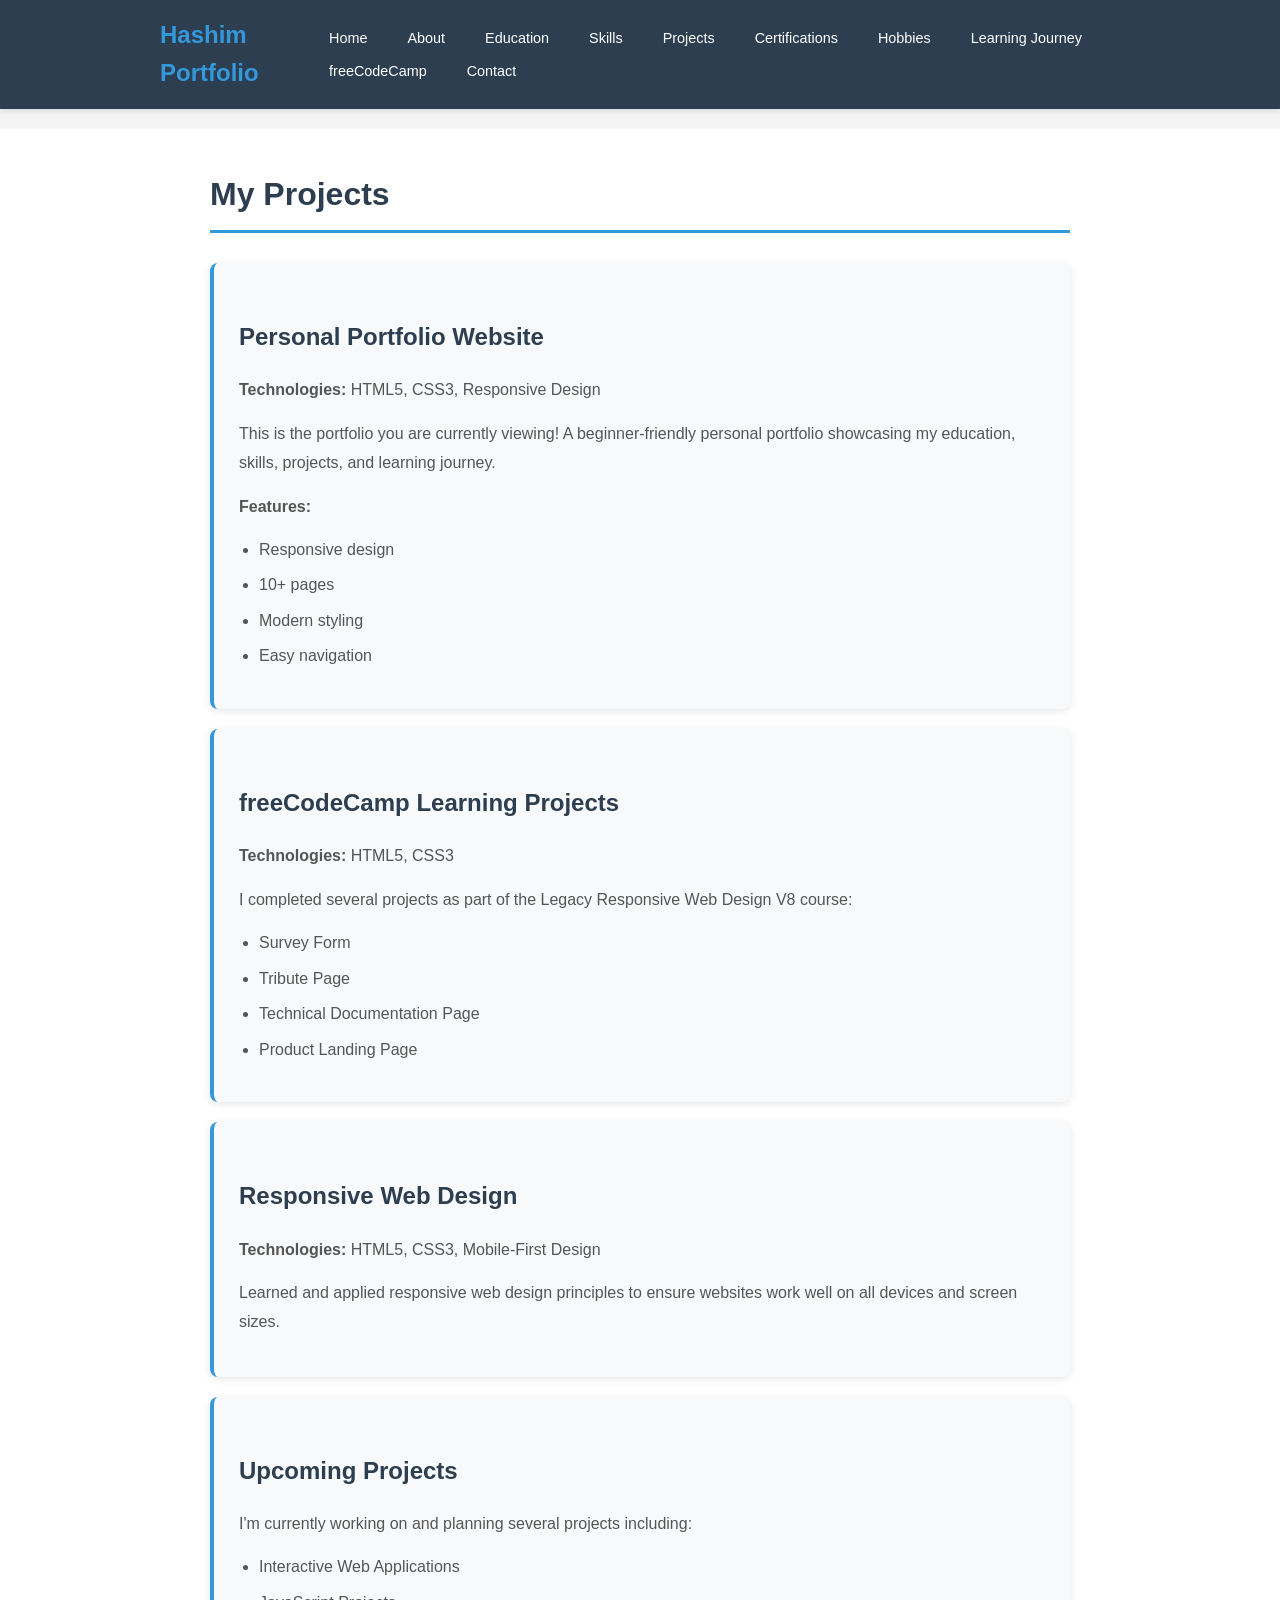
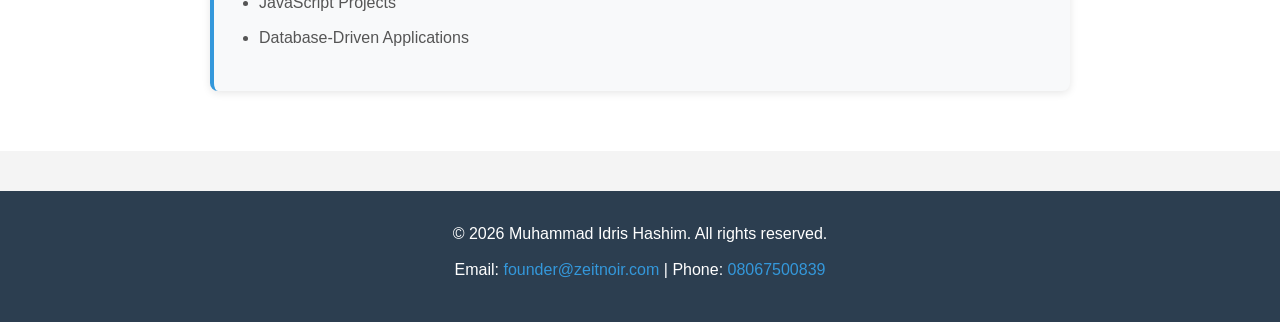
<file: projects.html>
<!DOCTYPE html>
<html lang="en">
<head>
    <meta charset="UTF-8">
    <meta name="viewport" content="width=device-width, initial-scale=1.0">
    <title>Projects - Muhammad Idris Hashim</title>
    <link rel="stylesheet" href="styles.css">
</head>
<body>
    <!-- Navigation Bar -->
    <nav class="navbar">
        <div class="container">
            <div class="logo">Hashim Portfolio</div>
            <ul class="nav-links">
                <li><a href="index.html">Home</a></li>
                <li><a href="about.html">About</a></li>
                <li><a href="education.html">Education</a></li>
                <li><a href="skills.html">Skills</a></li>
                <li><a href="projects.html">Projects</a></li>
                <li><a href="certifications.html">Certifications</a></li>
                <li><a href="hobbies.html">Hobbies</a></li>
                <li><a href="learning-journey.html">Learning Journey</a></li>
                <li><a href="freecodcamp.html">freeCodeCamp</a></li>
                <li><a href="contact.html">Contact</a></li>
            </ul>
        </div>
    </nav>

    <!-- Main Content -->
    <section class="content">
        <div class="container">
            <h1>My Projects</h1>
            
            <div class="project-card">
                <h2>Personal Portfolio Website</h2>
                <p><strong>Technologies:</strong> HTML5, CSS3, Responsive Design</p>
                <p>This is the portfolio you are currently viewing! A beginner-friendly personal portfolio showcasing my education, skills, projects, and learning journey.</p>
                <p><strong>Features:</strong></p>
                <ul>
                    <li>Responsive design</li>
                    <li>10+ pages</li>
                    <li>Modern styling</li>
                    <li>Easy navigation</li>
                </ul>
            </div>

            <div class="project-card">
                <h2>freeCodeCamp Learning Projects</h2>
                <p><strong>Technologies:</strong> HTML5, CSS3</p>
                <p>I completed several projects as part of the Legacy Responsive Web Design V8 course:</p>
                <ul>
                    <li>Survey Form</li>
                    <li>Tribute Page</li>
                    <li>Technical Documentation Page</li>
                    <li>Product Landing Page</li>
                </ul>
            </div>

            <div class="project-card">
                <h2>Responsive Web Design</h2>
                <p><strong>Technologies:</strong> HTML5, CSS3, Mobile-First Design</p>
                <p>Learned and applied responsive web design principles to ensure websites work well on all devices and screen sizes.</p>
            </div>

            <div class="project-card">
                <h2>Upcoming Projects</h2>
                <p>I'm currently working on and planning several projects including:</p>
                <ul>
                    <li>Interactive Web Applications</li>
                    <li>JavaScript Projects</li>
                    <li>Database-Driven Applications</li>
                </ul>
            </div>
        </div>
    </section>

    <!-- Footer -->
    <footer>
        <div class="container">
            <p>&copy; 2026 Muhammad Idris Hashim. All rights reserved.</p>
            <p>Email: <a href="mailto:founder@zeitnoir.com">founder@zeitnoir.com</a> | Phone: <a href="tel:08067500839">08067500839</a></p>
        </div>
    </footer>
</body>
</html>
</file>
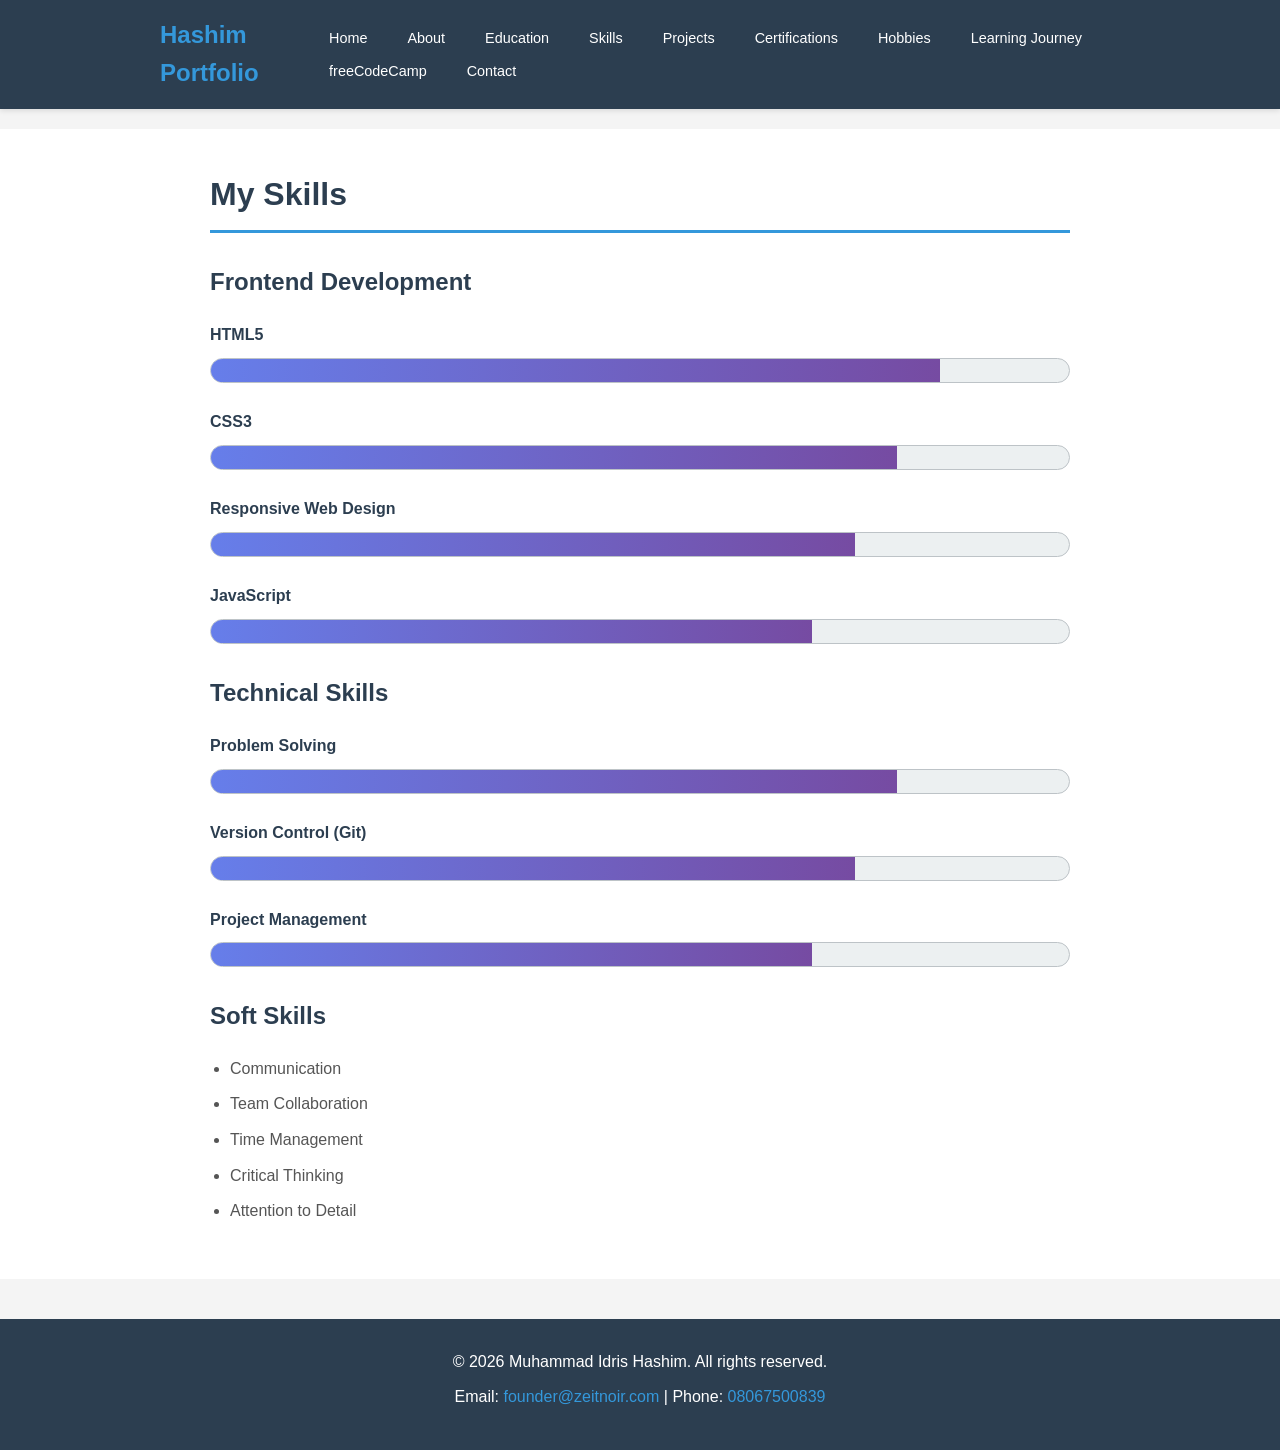
<file: skills.html>
<!DOCTYPE html>
<html lang="en">
<head>
    <meta charset="UTF-8">
    <meta name="viewport" content="width=device-width, initial-scale=1.0">
    <title>Skills - Muhammad Idris Hashim</title>
    <link rel="stylesheet" href="styles.css">
</head>
<body>
    <!-- Navigation Bar -->
    <nav class="navbar">
        <div class="container">
            <div class="logo">Hashim Portfolio</div>
            <ul class="nav-links">
                <li><a href="index.html">Home</a></li>
                <li><a href="about.html">About</a></li>
                <li><a href="education.html">Education</a></li>
                <li><a href="skills.html">Skills</a></li>
                <li><a href="projects.html">Projects</a></li>
                <li><a href="certifications.html">Certifications</a></li>
                <li><a href="hobbies.html">Hobbies</a></li>
                <li><a href="learning-journey.html">Learning Journey</a></li>
                <li><a href="freecodcamp.html">freeCodeCamp</a></li>
                <li><a href="contact.html">Contact</a></li>
            </ul>
        </div>
    </nav>

    <!-- Main Content -->
    <section class="content">
        <div class="container">
            <h1>My Skills</h1>
            
            <div class="skills-section">
                <h2>Frontend Development</h2>
                <div class="skill-item">
                    <p>HTML5</p>
                    <div class="skill-bar"><div class="skill-fill" style="width: 85%"></div></div>
                </div>
                <div class="skill-item">
                    <p>CSS3</p>
                    <div class="skill-bar"><div class="skill-fill" style="width: 80%"></div></div>
                </div>
                <div class="skill-item">
                    <p>Responsive Web Design</p>
                    <div class="skill-bar"><div class="skill-fill" style="width: 75%"></div></div>
                </div>
                <div class="skill-item">
                    <p>JavaScript</p>
                    <div class="skill-bar"><div class="skill-fill" style="width: 70%"></div></div>
                </div>
            </div>

            <div class="skills-section">
                <h2>Technical Skills</h2>
                <div class="skill-item">
                    <p>Problem Solving</p>
                    <div class="skill-bar"><div class="skill-fill" style="width: 80%"></div></div>
                </div>
                <div class="skill-item">
                    <p>Version Control (Git)</p>
                    <div class="skill-bar"><div class="skill-fill" style="width: 75%"></div></div>
                </div>
                <div class="skill-item">
                    <p>Project Management</p>
                    <div class="skill-bar"><div class="skill-fill" style="width: 70%"></div></div>
                </div>
            </div>

            <div class="skills-section">
                <h2>Soft Skills</h2>
                <ul>
                    <li>Communication</li>
                    <li>Team Collaboration</li>
                    <li>Time Management</li>
                    <li>Critical Thinking</li>
                    <li>Attention to Detail</li>
                </ul>
            </div>
        </div>
    </section>

    <!-- Footer -->
    <footer>
        <div class="container">
            <p>&copy; 2026 Muhammad Idris Hashim. All rights reserved.</p>
            <p>Email: <a href="mailto:founder@zeitnoir.com">founder@zeitnoir.com</a> | Phone: <a href="tel:08067500839">08067500839</a></p>
        </div>
    </footer>
</body>
</html>
</file>
<file: styles.css>
/* ===================================
   GENERAL STYLES
   =================================== */

* {
    margin: 0;
    padding: 0;
    box-sizing: border-box;
}

body {
    font-family: 'Segoe UI', Tahoma, Geneva, Verdana, sans-serif;
    line-height: 1.6;
    color: #333;
    background-color: #f4f4f4;
}

.container {
    max-width: 1000px;
    margin: 0 auto;
    padding: 0 20px;
}

/* ===================================
   NAVIGATION BAR
   =================================== */

.navbar {
    background-color: #2c3e50;
    color: white;
    padding: 1rem 0;
    position: sticky;
    top: 0;
    box-shadow: 0 2px 5px rgba(0, 0, 0, 0.1);
    z-index: 100;
}

.navbar .container {
    display: flex;
    justify-content: space-between;
    align-items: center;
}

.navbar .logo {
    font-size: 1.5rem;
    font-weight: bold;
    color: #3498db;
}

.navbar .nav-links {
    display: flex;
    list-style: none;
    flex-wrap: wrap;
    gap: 0.5rem;
}

.navbar .nav-links a {
    color: white;
    text-decoration: none;
    padding: 0.5rem 1rem;
    border-radius: 4px;
    transition: all 0.3s ease;
    font-size: 0.9rem;
}

.navbar .nav-links a:hover {
    background-color: #3498db;
    color: white;
}

/* ===================================
   HERO SECTION
   =================================== */

.hero {
    background: linear-gradient(135deg, #667eea 0%, #764ba2 100%);
    color: white;
    padding: 100px 20px;
    text-align: center;
    margin-bottom: 40px;
}

.hero h1 {
    font-size: 2.5rem;
    margin-bottom: 10px;
}

.hero p {
    font-size: 1.2rem;
    margin-bottom: 10px;
}

.hero .subtitle {
    font-size: 1rem;
    opacity: 0.9;
    margin-bottom: 20px;
}

/* ===================================
   BUTTONS
   =================================== */

.btn {
    display: inline-block;
    background-color: #3498db;
    color: white;
    padding: 12px 30px;
    border: none;
    border-radius: 5px;
    text-decoration: none;
    cursor: pointer;
    font-size: 1rem;
    transition: all 0.3s ease;
    margin-top: 10px;
}

.btn:hover {
    background-color: #2980b9;
    transform: translateY(-2px);
    box-shadow: 0 5px 15px rgba(0, 0, 0, 0.2);
}

/* ===================================
   QUICK INFO SECTION
   =================================== */

.quick-info {
    background-color: white;
    padding: 40px 20px;
    margin-bottom: 40px;
}

.quick-info .container {
    display: grid;
    grid-template-columns: repeat(auto-fit, minmax(250px, 1fr));
    gap: 30px;
}

.info-card {
    background-color: #f8f9fa;
    padding: 30px;
    border-radius: 8px;
    text-align: center;
    box-shadow: 0 2px 10px rgba(0, 0, 0, 0.1);
    transition: all 0.3s ease;
}

.info-card:hover {
    transform: translateY(-5px);
    box-shadow: 0 5px 20px rgba(0, 0, 0, 0.15);
}

.info-card h3 {
    color: #3498db;
    margin-bottom: 15px;
    font-size: 1.3rem;
}

/* ===================================
   CONTENT SECTIONS
   =================================== */

.content {
    background-color: white;
    padding: 40px 20px;
    margin: 20px 0;
}

.content .container {
    max-width: 900px;
}

.content h1 {
    color: #2c3e50;
    margin-bottom: 30px;
    font-size: 2rem;
    border-bottom: 3px solid #3498db;
    padding-bottom: 10px;
}

.content h2 {
    color: #2c3e50;
    margin-top: 30px;
    margin-bottom: 20px;
    font-size: 1.5rem;
}

.content h3 {
    color: #34495e;
    margin-top: 20px;
    margin-bottom: 10px;
}

.content p {
    margin-bottom: 15px;
    line-height: 1.8;
    color: #555;
}

.content ul {
    margin-left: 20px;
    margin-bottom: 15px;
}

.content ul li {
    margin-bottom: 10px;
    color: #555;
}

/* ===================================
   ABOUT SECTION
   =================================== */

.about-section {
    background-color: #f8f9fa;
    padding: 20px;
    margin-bottom: 30px;
    border-left: 4px solid #3498db;
    border-radius: 4px;
}

/* ===================================
   EDUCATION & SKILL CARDS
   =================================== */

.education-card,
.cert-card,
.hobby-card,
.project-card,
.course-project {
    background-color: #f8f9fa;
    padding: 25px;
    margin-bottom: 20px;
    border-radius: 8px;
    border-left: 4px solid #3498db;
    box-shadow: 0 2px 8px rgba(0, 0, 0, 0.1);
}

.education-card:hover,
.cert-card:hover,
.hobby-card:hover,
.project-card:hover,
.course-project:hover {
    transform: translateX(5px);
    box-shadow: 0 4px 15px rgba(0, 0, 0, 0.15);
}

/* ===================================
   SKILL BARS
   =================================== */

.skills-section {
    background-color: white;
}

.skill-item {
    margin-bottom: 25px;
}

.skill-item p {
    margin-bottom: 8px;
    font-weight: bold;
    color: #2c3e50;
}

.skill-bar {
    background-color: #ecf0f1;
    height: 25px;
    border-radius: 15px;
    overflow: hidden;
    border: 1px solid #bdc3c7;
}

.skill-fill {
    background: linear-gradient(90deg, #667eea 0%, #764ba2 100%);
    height: 100%;
    display: flex;
    align-items: center;
    justify-content: flex-end;
    padding-right: 10px;
    color: white;
    font-weight: bold;
    font-size: 0.8rem;
    transition: width 0.5s ease;
}

/* ===================================
   TIMELINE
   =================================== */

.timeline {
    position: relative;
    padding: 20px 0;
}

.timeline::before {
    content: '';
    position: absolute;
    left: 30px;
    top: 0;
    bottom: 0;
    width: 2px;
    background: #3498db;
}

.timeline-item {
    margin-bottom: 40px;
    position: relative;
    margin-left: 100px;
}

.timeline-marker {
    position: absolute;
    left: -80px;
    top: 0;
    font-size: 2rem;
    background: white;
    padding: 5px;
}

.timeline-content {
    background-color: #f8f9fa;
    padding: 20px;
    border-radius: 8px;
    border-left: 3px solid #3498db;
}

.timeline-content h3 {
    color: #2c3e50;
    margin-bottom: 10px;
}

/* ===================================
   JOURNEY SUMMARY
   =================================== */

.journey-summary {
    background-color: #ecf0f1;
    padding: 40px;
    border-radius: 8px;
    margin-top: 40px;
}

.milestone-list {
    display: grid;
    grid-template-columns: repeat(auto-fit, minmax(200px, 1fr));
    gap: 20px;
    margin-top: 20px;
}

.milestone {
    background-color: white;
    padding: 20px;
    border-radius: 8px;
    text-align: center;
    box-shadow: 0 2px 8px rgba(0, 0, 0, 0.1);
}

.milestone h4 {
    color: #3498db;
    margin-bottom: 10px;
}

/* ===================================
   FREECODECAMP SECTION
   =================================== */

.freecodecamp-intro,
.certificate-section,
.skills-gained,
.why-freecodecamp,
.next-steps,
.certificate-view {
    background-color: #f8f9fa;
    padding: 25px;
    margin-bottom: 20px;
    border-radius: 8px;
    border-left: 4px solid #3498db;
}

.cert-details {
    background-color: white;
    padding: 20px;
    border-radius: 4px;
    margin-top: 15px;
}

.cert-details p {
    margin-bottom: 10px;
}

/* ===================================
   CONTACT SECTION
   =================================== */

.contact-intro {
    text-align: center;
    margin-bottom: 40px;
}

.contact-methods {
    display: grid;
    grid-template-columns: repeat(auto-fit, minmax(250px, 1fr));
    gap: 30px;
    margin-bottom: 40px;
}

.contact-method {
    background-color: #f8f9fa;
    padding: 30px;
    border-radius: 8px;
    text-align: center;
    box-shadow: 0 2px 10px rgba(0, 0, 0, 0.1);
}

.contact-method h3 {
    color: #3498db;
    margin-bottom: 15px;
}

.contact-detail {
    margin-top: 15px;
    font-weight: bold;
    color: #2c3e50;
}

.contact-info {
    display: grid;
    grid-template-columns: repeat(auto-fit, minmax(200px, 1fr));
    gap: 20px;
    margin-bottom: 40px;
}

.info-item {
    background-color: #f8f9fa;
    padding: 20px;
    border-radius: 8px;
    border-left: 3px solid #3498db;
}

/* ===================================
   CONTACT FORM
   =================================== */

.contact-form-section {
    background-color: #f8f9fa;
    padding: 30px;
    border-radius: 8px;
    margin-top: 40px;
}

.contact-form {
    margin-top: 20px;
}

.form-group {
    margin-bottom: 20px;
}

.form-group label {
    display: block;
    margin-bottom: 8px;
    color: #2c3e50;
    font-weight: bold;
}

.form-group input,
.form-group textarea {
    width: 100%;
    padding: 12px;
    border: 1px solid #bdc3c7;
    border-radius: 4px;
    font-family: inherit;
    font-size: 1rem;
    transition: border-color 0.3s ease;
}

.form-group input:focus,
.form-group textarea:focus {
    outline: none;
    border-color: #3498db;
    box-shadow: 0 0 5px rgba(52, 152, 219, 0.3);
}

/* ===================================
   FOOTER
   =================================== */

footer {
    background-color: #2c3e50;
    color: white;
    text-align: center;
    padding: 30px 20px;
    margin-top: 40px;
}

footer p {
    margin-bottom: 10px;
}

footer a {
    color: #3498db;
    text-decoration: none;
}

footer a:hover {
    text-decoration: underline;
}

/* ===================================
   RESPONSIVE DESIGN
   =================================== */

@media (max-width: 768px) {
    .navbar .nav-links {
        gap: 0.3rem;
    }

    .navbar .nav-links a {
        padding: 0.3rem 0.6rem;
        font-size: 0.75rem;
    }

    .hero h1 {
        font-size: 1.8rem;
    }

    .content h1 {
        font-size: 1.5rem;
    }

    .timeline::before {
        left: 15px;
    }

    .timeline-item {
        margin-left: 60px;
    }

    .timeline-marker {
        left: -45px;
        font-size: 1.5rem;
    }

    .quick-info .container,
    .contact-methods,
    .milestone-list {
        grid-template-columns: 1fr;
    }
}

@media (max-width: 480px) {
    .navbar .nav-links {
        flex-direction: column;
        gap: 0.25rem;
    }

    .navbar .nav-links a {
        padding: 0.25rem 0.5rem;
        font-size: 0.65rem;
    }

    .hero h1 {
        font-size: 1.5rem;
    }

    .hero p {
        font-size: 1rem;
    }

    .content h1 {
        font-size: 1.3rem;
    }

    .timeline-item {
        margin-left: 50px;
    }

    .timeline-marker {
        left: -35px;
        font-size: 1.2rem;
    }
}
</file>
